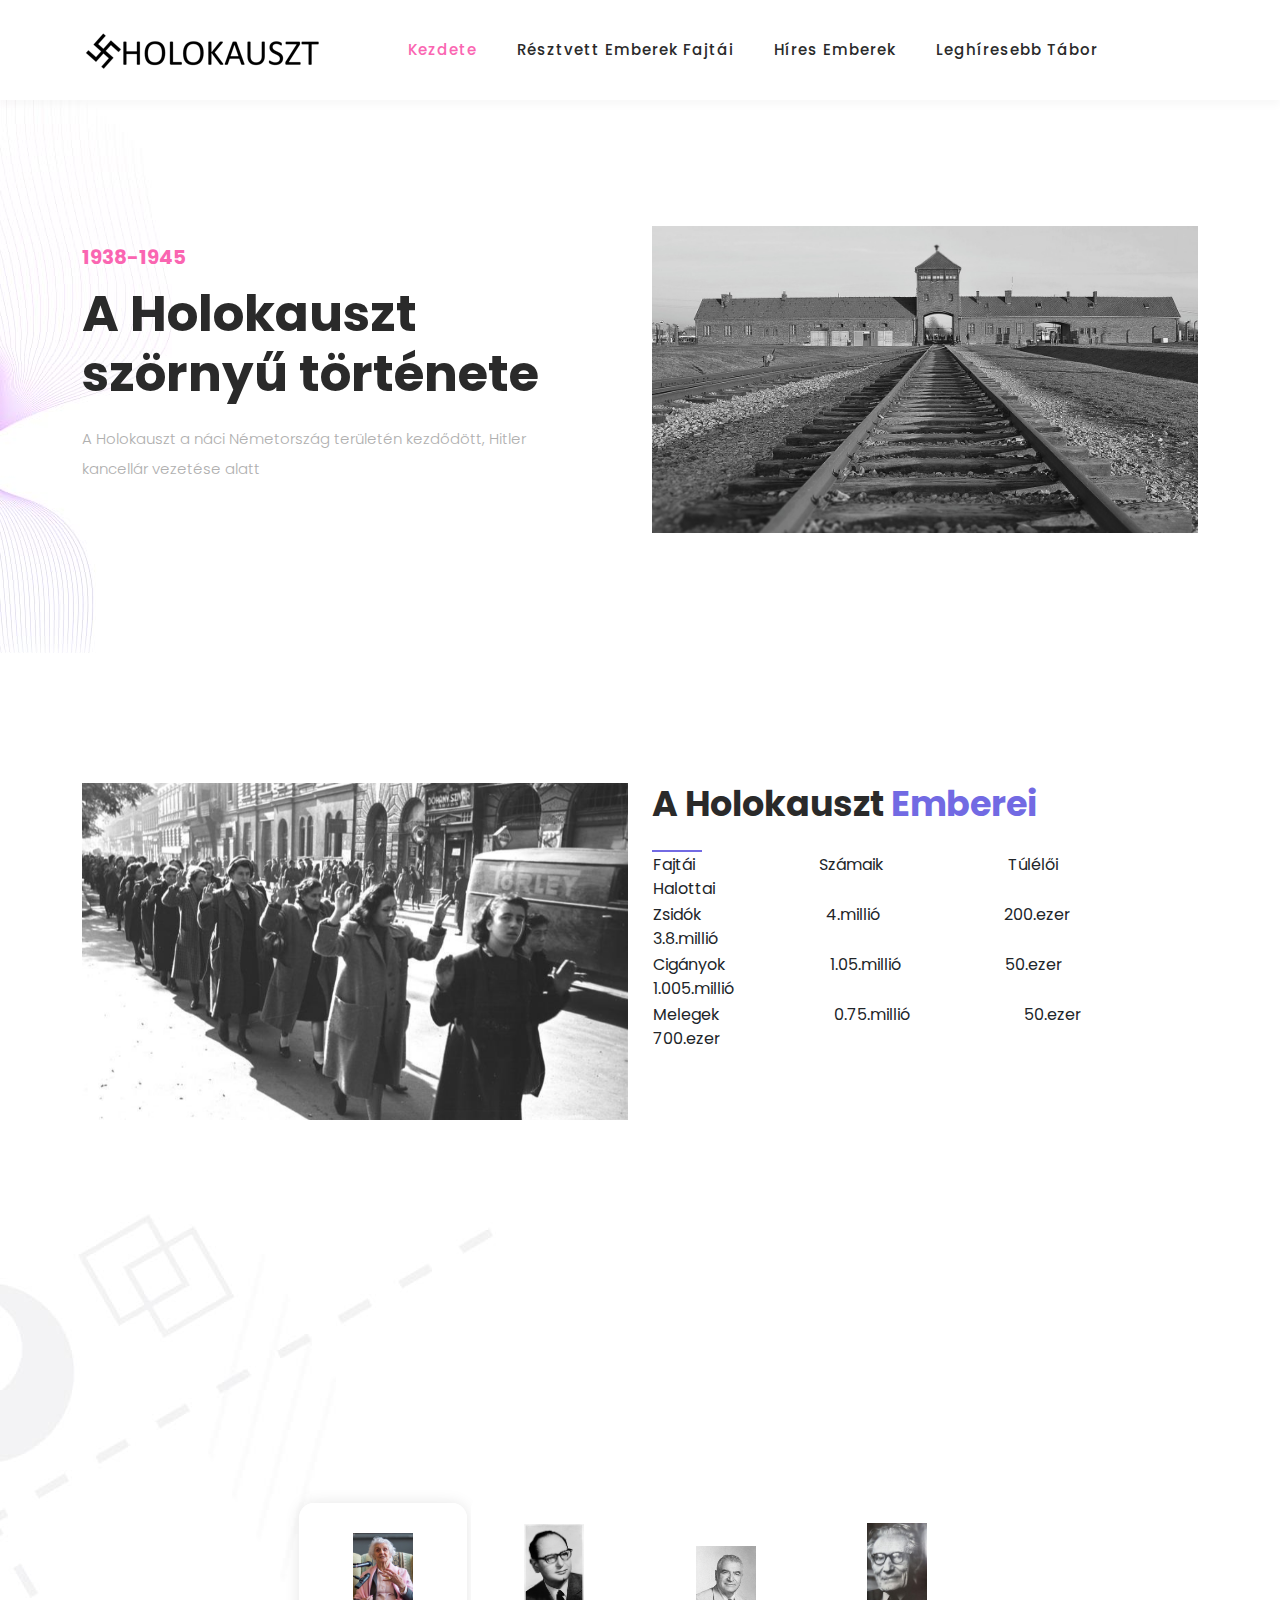
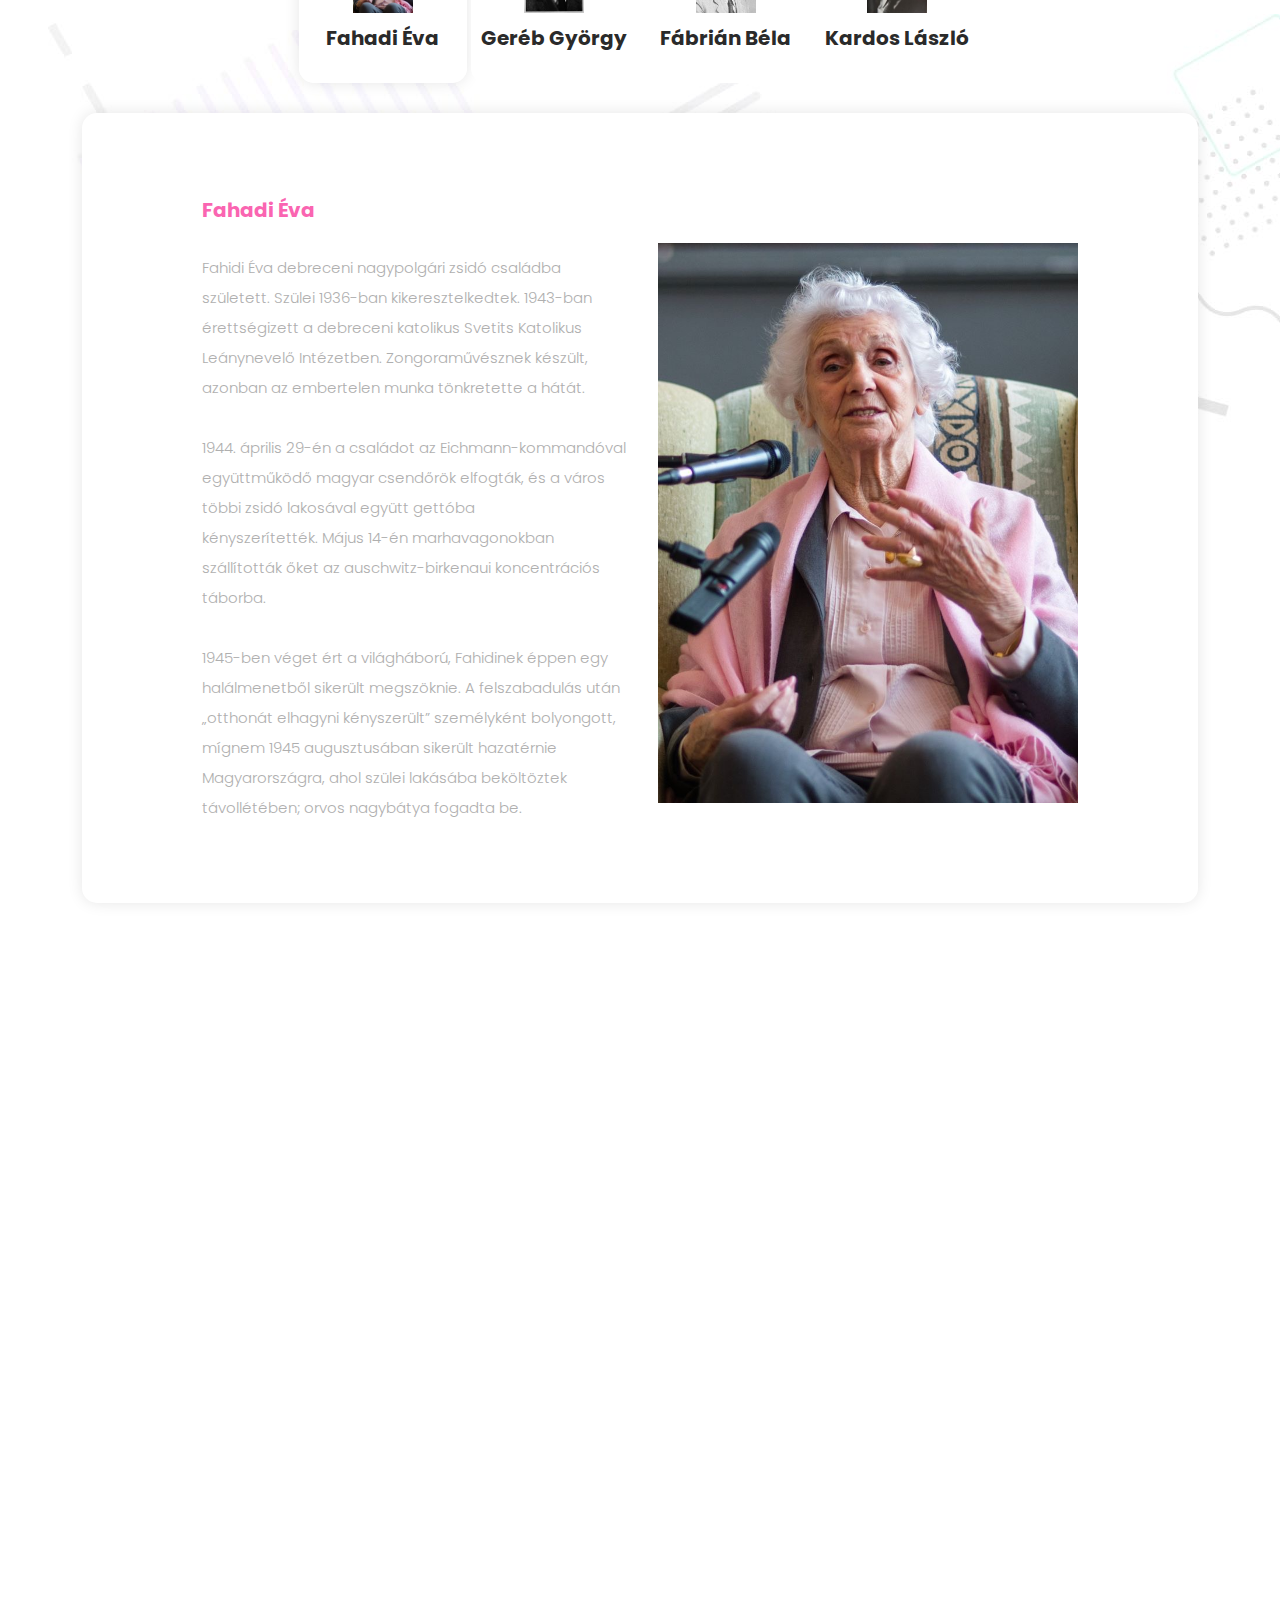
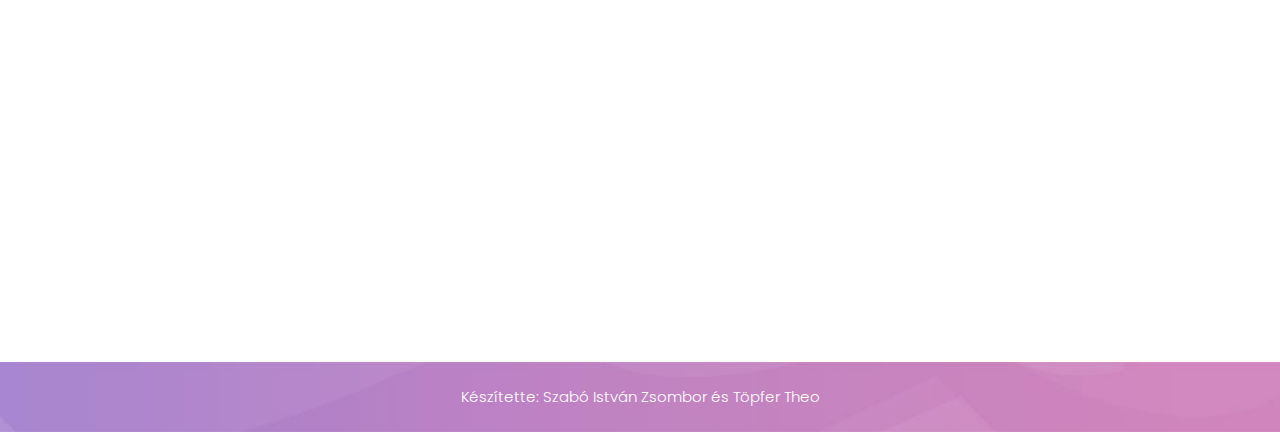
<file: index.html>
<!DOCTYPE html>
<html lang="hu">

  <head>
    <meta charset="UTF-8">
    <meta name="viewport" content="width=device-width, initial-scale=1, shrink-to-fit=no">
    <meta name="description" content="">
    <meta name="author" content="">
    <link rel="preconnect" href="https://fonts.googleapis.com">
    <link rel="preconnect" href="https://fonts.gstatic.com" crossorigin>
    <link href="https://fonts.googleapis.com/css2?family=Poppins:wght@100;200;300;400;500;600;700;800;900&display=swap" rel="stylesheet">
    <title>Holokauszt</title>
    <link href="vendor/bootstrap/css/bootstrap.min.css" rel="stylesheet">
    <link rel="stylesheet" href="assets/css/fontawesome.css">
    <link rel="stylesheet" href="assets/css/templatemo-digimedia-v1.css">
    <link rel="stylesheet" href="assets/css/animated.css">
    <link rel="stylesheet" href="assets/css/owl.css">
  </head>

<body>
  <div id="js-preloader" class="js-preloader">
    <div class="preloader-inner">
      <span class="dot"></span>
      <div class="dots">
        <span></span>
        <span></span>
        <span></span>
      </div>
    </div>
  </div>

  <header class="header-area header-sticky wow slideInDown" data-wow-duration="0.75s" data-wow-delay="0s">
    <div class="container">
      <div class="row">
        <div class="col-12">
          <nav class="main-nav">
            <a href="index.html" class="logo">
              <img src="logo2.png" alt="">
            </a>
            <ul class="nav">
              <li class="scroll-to-section"><a href="#top" class="active">Kezdete</a></li>
              <li class="scroll-to-section"><a href="#about">Résztvett emberek fajtái</a></li>
              <li class="scroll-to-section"><a href="#services">Híres Emberek</a></li>
              <li class="scroll-to-section"><a href="#map">Leghíresebb tábor</a></li><li class="scroll-to-section"><a href="#map"></a></li>

            </ul>        
            <a class='menu-trigger'>
                <span>Menu</span>
            </a>

          </nav>
        </div>
      </div>
    </div>
  </header>
 

  <div class="main-banner wow fadeIn" id="top" data-wow-duration="1s" data-wow-delay="0.5s">
    <div class="container">
      <div class="row">
        <div class="col-lg-12">
          <div class="row">
            <div class="col-lg-6 align-self-center">
              <div class="left-content show-up header-text wow fadeInLeft" data-wow-duration="1s" data-wow-delay="1s">
                <div class="row">
                  <div class="col-lg-12">
                    <h6>1938-1945</h6>
                    <h2>A Holokauszt szörnyű története</h2>
                    <p>A Holokauszt a náci Németország területén kezdődött, Hitler kancellár vezetése alatt</p>
                  </div>
                  <div class="col-lg-12">
                    <div class="border-first-button scroll-to-section">
                    
                    </div>
                  </div>
                </div>
              </div>
            </div>
            <div class="col-lg-6">
              <div class="right-image wow fadeInRight" data-wow-duration="1s" data-wow-delay="0.5s">
                <img src="kep1.jpg" alt="">
              </div>
            </div>
          </div>
        </div>
      </div>
    </div>
  </div>

  <div id="about" class="about section">
    <div class="container">
      <div class="row">
        <div class="col-lg-12">
          <div class="row">
            <div class="col-lg-6">
              <div class="about-left-image  wow fadeInLeft" data-wow-duration="1s" data-wow-delay="0.5s">
                <img src="emberek1.png" alt="">
              </div>
            </div>
            <div class="col-lg-6 align-self-center  wow fadeInRight" data-wow-duration="1s" data-wow-delay="0.5s">
              <div class="about-right-content">
                <div class="section-heading">
                  <h4>A holokauszt  <em>emberei</em></h4>
                  <div class="line-dec"></div>
                </div class="col-lg-6">
                <div>
                  <div>
                <table >
                  <tr>
                    <td id="spac" >Fajtái Számaik Túlélői Halottai</td>
                  </tr>
                  <tr>
                    <td id="spac2">Zsidók 4.millió 200.ezer 3.8.millió</td>
                  </tr>
                  <tr>
                    <td id="spac3">Cigányok 1.05.millió 50.ezer 1.005.millió</td>
                  </tr>
                  <tr>
                    <td id="spac4">Melegek 0.75.millió 50.ezer 700.ezer</td>
                  </tr>
                </table>
              </div>
              </div>
                <div class="row">
                  <div class="col-lg-4 col-sm-4">
                    <div class="skill-item first-skill-item wow fadeIn" data-wow-duration="1s" data-wow-delay="0s">
                      <div class="progress" data-percentage="70">
                        <span class="progress-left">
                          <span class="progress-bar"></span>
                        </span>
                        <span class="progress-right">
                          <span class="progress-bar"></span>
                        </span>
                        <div class="progress-value">
                          <div>
                            70%<br>
                            <span>Zsidók</span>
                          </div>
                        </div>
                      </div>
                    </div>
                  </div>
                  <div class="col-lg-4 col-sm-4">
                    <div class="skill-item second-skill-item wow fadeIn" data-wow-duration="1s" data-wow-delay="0s">
                      <div class="progress" data-percentage="20">
                        <span class="progress-left">
                          <span class="progress-bar"></span>
                        </span>
                        <span class="progress-right">
                          <span class="progress-bar"></span>
                        </span>
                        <div class="progress-value">
                          <div>
                            20%<br>
                            <span>Cigányok</span>
                          </div>
                        </div>
                      </div>
                    </div>
                  </div>
                  <div class="col-lg-4 col-sm-4">
                    <div class="skill-item third-skill-item wow fadeIn" data-wow-duration="1s" data-wow-delay="0s">
                      <div class="progress" data-percentage="10">
                        <span class="progress-left">
                          <span class="progress-bar"></span>
                        </span>
                        <span class="progress-right">
                          <span class="progress-bar"></span>
                        </span>
                        <div class="progress-value">
                          <div>
                            10%<br>
                            <span>Melegek</span>
                          </div>
                        </div>
                      </div>
                    </div>
                  </div>
                </div> 
              </div>
            </div>
          </div>
        </div>
      </div>
    </div>
  </div>

  <div id="services" class="services section">
    <div class="container">
      <div class="row">
        <div class="col-lg-12">
          <div class="section-heading  wow fadeInDown" data-wow-duration="1s" data-wow-delay="0.5s">
            <h4>A Holokauszt Híres <em>Emberei</em></h4>
            <div class="line-dec"></div>
          </div>
        </div>
        <div class="col-lg-12">
          <div class="naccs">
            <div class="grid">
              <div class="row">
                <div class="col-lg-12">
                  <div class="menu">
                    <div class="first-thumb active">
                      <div class="thumb">
                        <span class="icon"><img src="eva.jpg" alt=""></span>
                        Fahadi Éva
                      </div>
                    </div>
                    <div>
                      <div class="thumb">                 
                        <span class="icon"><img src="gyorgy.jpg" alt=""></span>
                        Geréb György
                      </div>
                    </div>
                    <div>
                      <div class="thumb">                 
                        <span class="icon"><img src="bela.jpg" alt=""></span>
                        Fábrián Béla
                      </div>
                    </div>
                    <div>
                      <div class="thumb">                 
                        <span class="icon"><img src="laszlo.jfif" alt=""></span>
                        Kardos László
                      </div>
                    </div>
                    </div>
                  </div>
                </div> 
                <div class="col-lg-12">
                  <ul class="nacc">
                    <li class="active">
                      <div>
                        <div class="thumb">
                          <div class="row">
                            <div class="col-lg-6 align-self-center">
                              <div class="left-text">
                                <h4>Fahadi Éva</h4>
                                <p>Fahidi Éva debreceni nagypolgári zsidó családba született. Szülei 1936-ban kikeresztelkedtek. 1943-ban érettségizett a debreceni katolikus Svetits Katolikus Leánynevelő Intézetben. Zongoraművésznek készült, azonban az embertelen munka tönkretette a hátát.</p>
                                <p>1944. április 29-én a családot az Eichmann-kommandóval együttműködő magyar csendőrök elfogták, és a város többi zsidó lakosával együtt gettóba kényszerítették. Május 14-én marhavagonokban szállították őket az auschwitz-birkenaui koncentrációs táborba.</p>
                                <p>1945-ben véget ért a világháború, Fahidinek éppen egy halálmenetből sikerült megszöknie. A felszabadulás után „otthonát elhagyni kényszerült” személyként bolyongott, mígnem 1945 augusztusában sikerült hazatérnie Magyarországra, ahol szülei lakásába beköltöztek távollétében; orvos nagybátya fogadta be.</p>
                              </div>
                            </div>
                            <div class="col-lg-6 align-self-center">
                              <div class="right-image">
                                <img src="eva.jpg" alt="">
                              </div>
                            </div>
                          </div>
                        </div>
                      </div>
                    </li>
                    <li>
                      <div>
                        <div class="thumb">
                          <div class="row">
                            <div class="col-lg-6 align-self-center">
                              <div class="left-text">
                                <h4>Geréb György</h4>
                                <p>A második világháborúban szülei és mindkét testvére a holokauszt áldozata lett, őt magát dunántúli munkaszolgálatra vitték, ahonnan elmenekült a Pannonhalmi Apátságba, ahol Kelemen Krizosztom pannonhalmi főapát és Torda Lajos pannonhalmi dolgozó mentették meg.</p>
                            </div>
                            <div class="col-lg-6 align-self-center">
                              <div class="right-image">
                                <img src="gyorgy.jpg" alt="">
                                <p id="kozep">1923-1982</p>
                              </div>
                            </div>
                          </div>
                        </div>
                      </div>
                    </li>
                    <li>
                      <div>
                        <div class="thumb">
                          <div class="row">
                            <div class="col-lg-6 align-self-center">
                              <div class="left-text">
                                <h4>Fábrián Béla</h4>
                                <p>A második világháború alatt a Hadviseltek Bizottságának elnöke volt. A német megszállás idején letartóztatták és először az auschwitzi, majd az Oranienburg-i, a Sachenhausen-i, s végül az Ohrdruf-i koncentrációs táborba hurcolták. Többet nem tért vissza Magyarországra.</p>
                            </div>
                            <div class="col-lg-6 align-self-center">
                              <div class="right-image">
                                <img src="bela.jpg" alt="">
                                <p id="kozep">1889-1966</p>
                              </div>
                            </div>
                          </div>
                        </div>
                      </div>
                    </li>
                    <li>
                      <div>
                        <div class="thumb">
                          <div class="row">
                            <div class="col-lg-6 align-self-center">
                              <div class="left-text">
                                <h4>Kardos László</h4>
                                <p>Kardos Lipót só- és lisztkereskedő és Brüll Etelka gyermekeként született. Debrecenben végezte középiskoláit, s felsőfokú tanulmányait is szülővárosa egyetemén kezdte meg. 1918–1919-ben a baloldali szellemiségű debreceni lap, A Hírlap szerkesztőségéhez tartozott, ezért a Tanácsköztársaságot követően átmenetileg kizárták a tanintézményből. Végül tanári és bölcsészdoktori oklevelét 1922-ben szerezte meg. 1922-től 1944-ig a Debreceni Zsidó Gimnáziumban tanított, ezt követően munkaszolgálatra hurcolták el Orosházára, majd az ukrán frontra.</p>
                            </div>
                            <div class="col-lg-6 align-self-center">
                              <div class="right-image">
                                <img src="laszlo.jfif" alt="">
                                <p id="kozep">1898-1987</p>
                              </div>
                            </div>
                          </div>
                        </div>
                      </div>
                    </li>
                    <li>
                      <div>
                        <div class="thumb">
                          <div class="row">
                            <div class="col-lg-6 align-self-center">
                              <div class="left-text">
                                <h4>Enjoy &amp; Travel</h4>
                                <p>Lorem ipsum dolor sit amet, consectetur adipiscing elit, sedr do eiusmod deis tempor incididunt ut labore et dolore kengan darwin doerski token.
                                  dover lipsum lorem and the others.</p>
                                <div class="ticks-list"><span><i class="fa fa-check"></i> Optimized Template</span> <span><i class="fa fa-check"></i> Data Info</span> <span><i class="fa fa-check"></i> SEO Analysis</span>
                                  <span><i class="fa fa-check"></i> Data Info</span> <span><i class="fa fa-check"></i> SEO Analysis</span> <span><i class="fa fa-check"></i> Optimized Template</span></div>
                                <p>Lorem ipsum dolor sit amet, consectetur adipiscing elit, sedr do eiusmod deis tempor incididunt.</p>
                              </div>
                            </div>
                            <div class="col-lg-6 align-self-center">
                              <div class="right-image">
                                <img src="assets/images/services-image.jpg" alt="">
                              </div>
                            </div>
                          </div>
                        </div>
                      </div>
                    </li>
                  </ul>
                </div>          
              </div>
            </div>
          </div>
        </div>
      </div>
    </div>
  </div>

  


  
  
  

  <div id="contact" class="contact-us section">
    <div class="container">
      <div class="row">
        <div class="col-lg-6 offset-lg-3">
          <div class="section-heading wow fadeIn" data-wow-duration="1s" data-wow-delay="0.5s">
            <h4>Auschwitz</h4>
            <div class="line-dec"></div>
          </div>
        </div>
        <div class="col-lg-12 wow fadeInUp" data-wow-duration="0.5s" data-wow-delay="0.25s">
          <form id="contact" action="" method="post">
            <div class="row">
              <div class="col-lg-12">
                <div class="contact-dec">
                </div>
              </div>
              <div class="col-lg-5">
                <div href="#map" id="map">
                  <iframe src="https://www.google.com/maps/embed?pb=!1m18!1m12!1m3!1d24385.847767153817!2d19.171713369316475!3d50.02547681003717!2m3!1f0!2f0!3f0!3m2!1i1024!2i768!4f13.1!3m3!1m2!1s0x47169585b5872e05%3A0xf380c2159aa1d6a7!2sKZ%20Auschwitz-Birkenau!5e0!3m2!1shu!2shu!4v1683097532593!5m2!1shu!2shu" width="550" height="650" style="border:0;" allowfullscreen="" loading="lazy" referrerpolicy="no-referrer-when-downgrade"></iframe>
                </div>
              </div>
              <div class="col-lg-7">
                <div class="fill-form">
                  <div class="row">
                    <div class="col-lg-4">
                      <div class="info-post">
                        <div class="icon">
                          <img src="assets/images/phone-icon.png" alt="">
                          <a href="#">+48-33-844-80-99</a>
                        </div>
                      </div>

                    </div>
                    <div class="col-lg-4">
                      <div class="info-post">
                        <div class="icon">
                          <img src="assets/images/email-icon.png" alt="">
                          <a href="https://www.auschwitz.org" target="_blank">Weboldal</a>
                        </div>
                      </div>
                    </div>
                    <div class="col-lg-4">
                      <div class="info-post">
                        <div class="icon">
                          <img src="assets/images/location-icon.png" alt="">
                          <a href="#map">KZ Auschwitz-Birkenau</a>
                        </div>
                      </div>
                    </div>
                    <div class="col-lg-12">
                      <p>
                        <ul>
                          <li id="au">1. 1941-ben készült el és 1945-ig használták</li>
                          <li id="au">2. 2006. április 1-jén a lengyel kulturális minisztérium szóvivője közölte, hogy a kormány kérést intézett a UNESCO-hoz, hogy az Auschwitz koncentrációs tábor elnevezést változtassa meg Auschwitz-Birkenau korábbi náci német koncentrációs tábor-ra, hangsúlyozva, hogy a tábort a németek, nem pedig lengyelek üzemeltették</li>
                          <li id="au">3. Összesen 1.1 millióan haltak meg csak ebben a táborban</li>
                        </ul>
                      </p>
                    </div>
                  </div>
                </div>
              </div>
            </div>
          </form>
        </div>
      </div>
    </div>
  </div>

  <footer>
    <div class="container">
      <div class="row">
        <div class="col-lg-12">
          <p>Készítette: Szabó István Zsombor és Töpfer Theo 
          <br></p>
        </div>
      </div>
    </div>
  </footer>
  <script src="vendor/jquery/jquery.min.js"></script>
  <script src="vendor/bootstrap/js/bootstrap.bundle.min.js"></script>
  <script src="assets/js/owl-carousel.js"></script>
  <script src="assets/js/animation.js"></script>
  <script src="assets/js/imagesloaded.js"></script>
  <script src="assets/js/custom.js"></script>

</body>
</html>
</file>
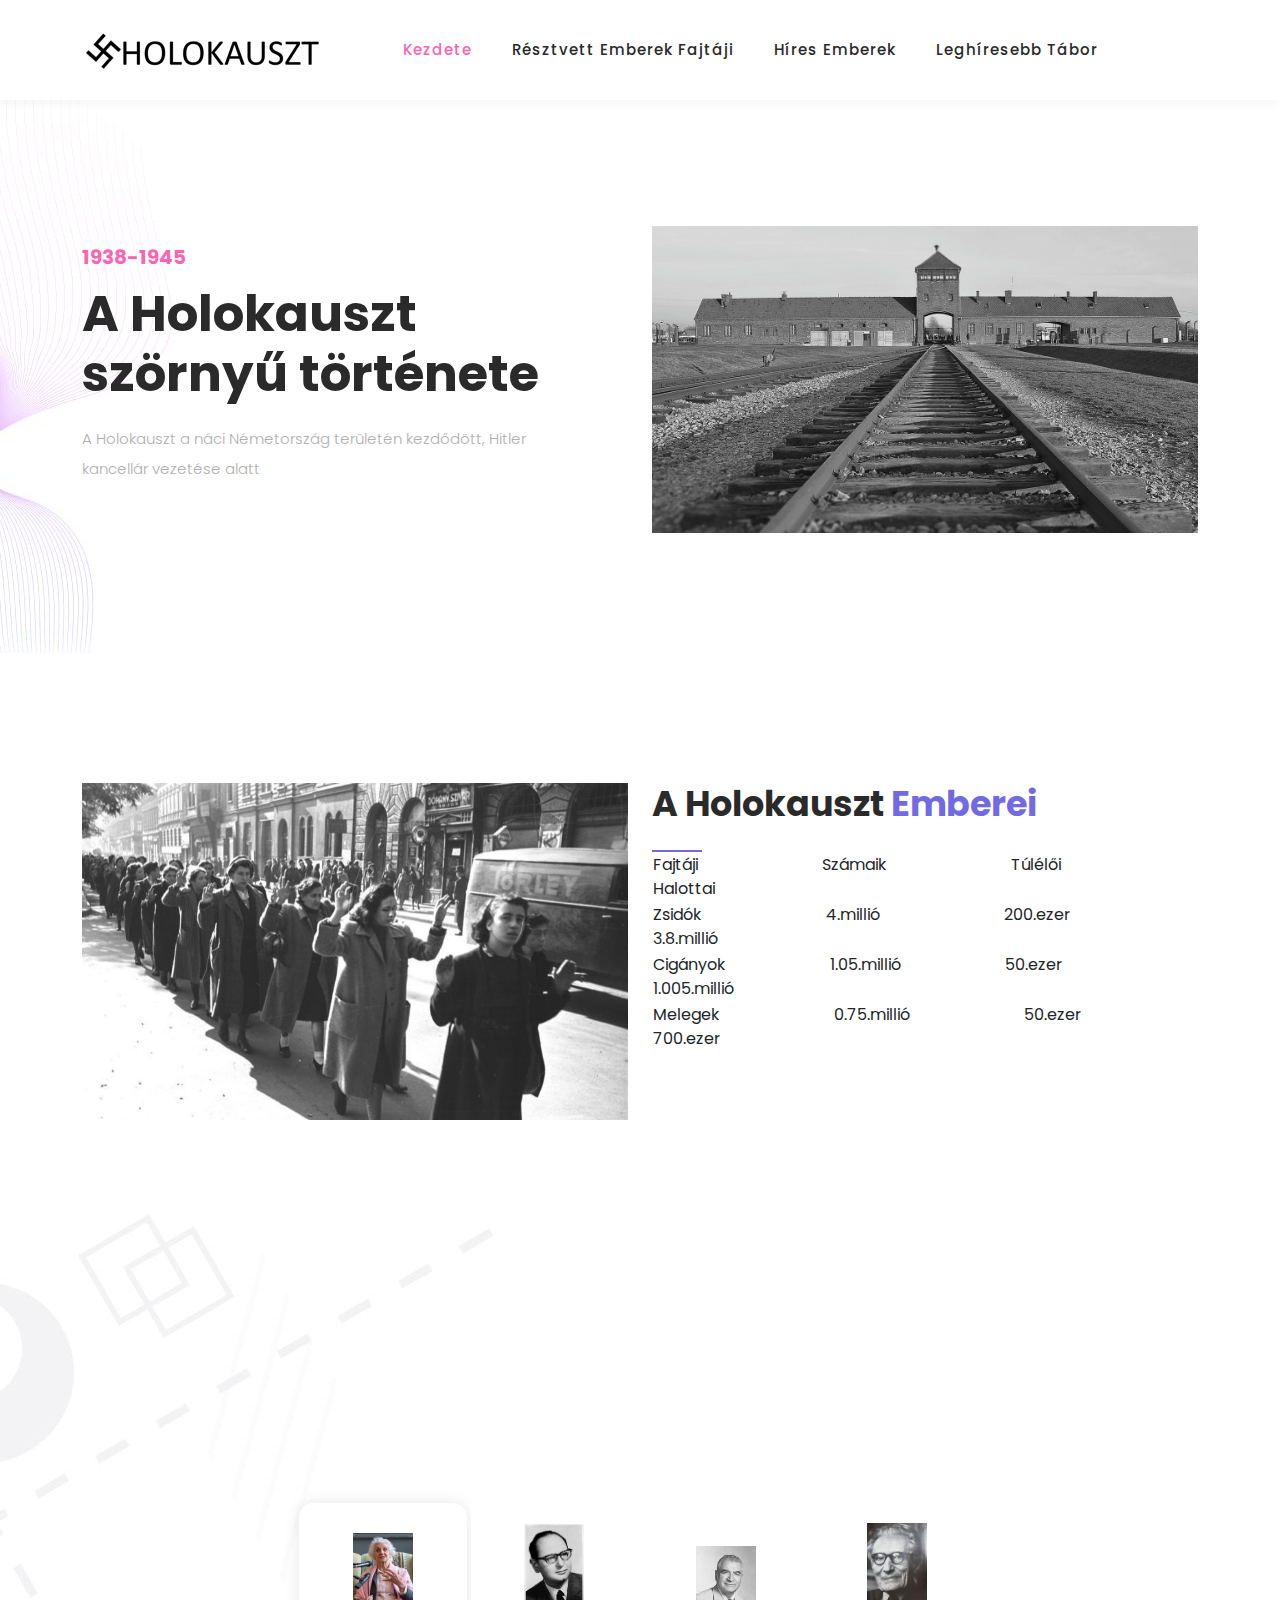
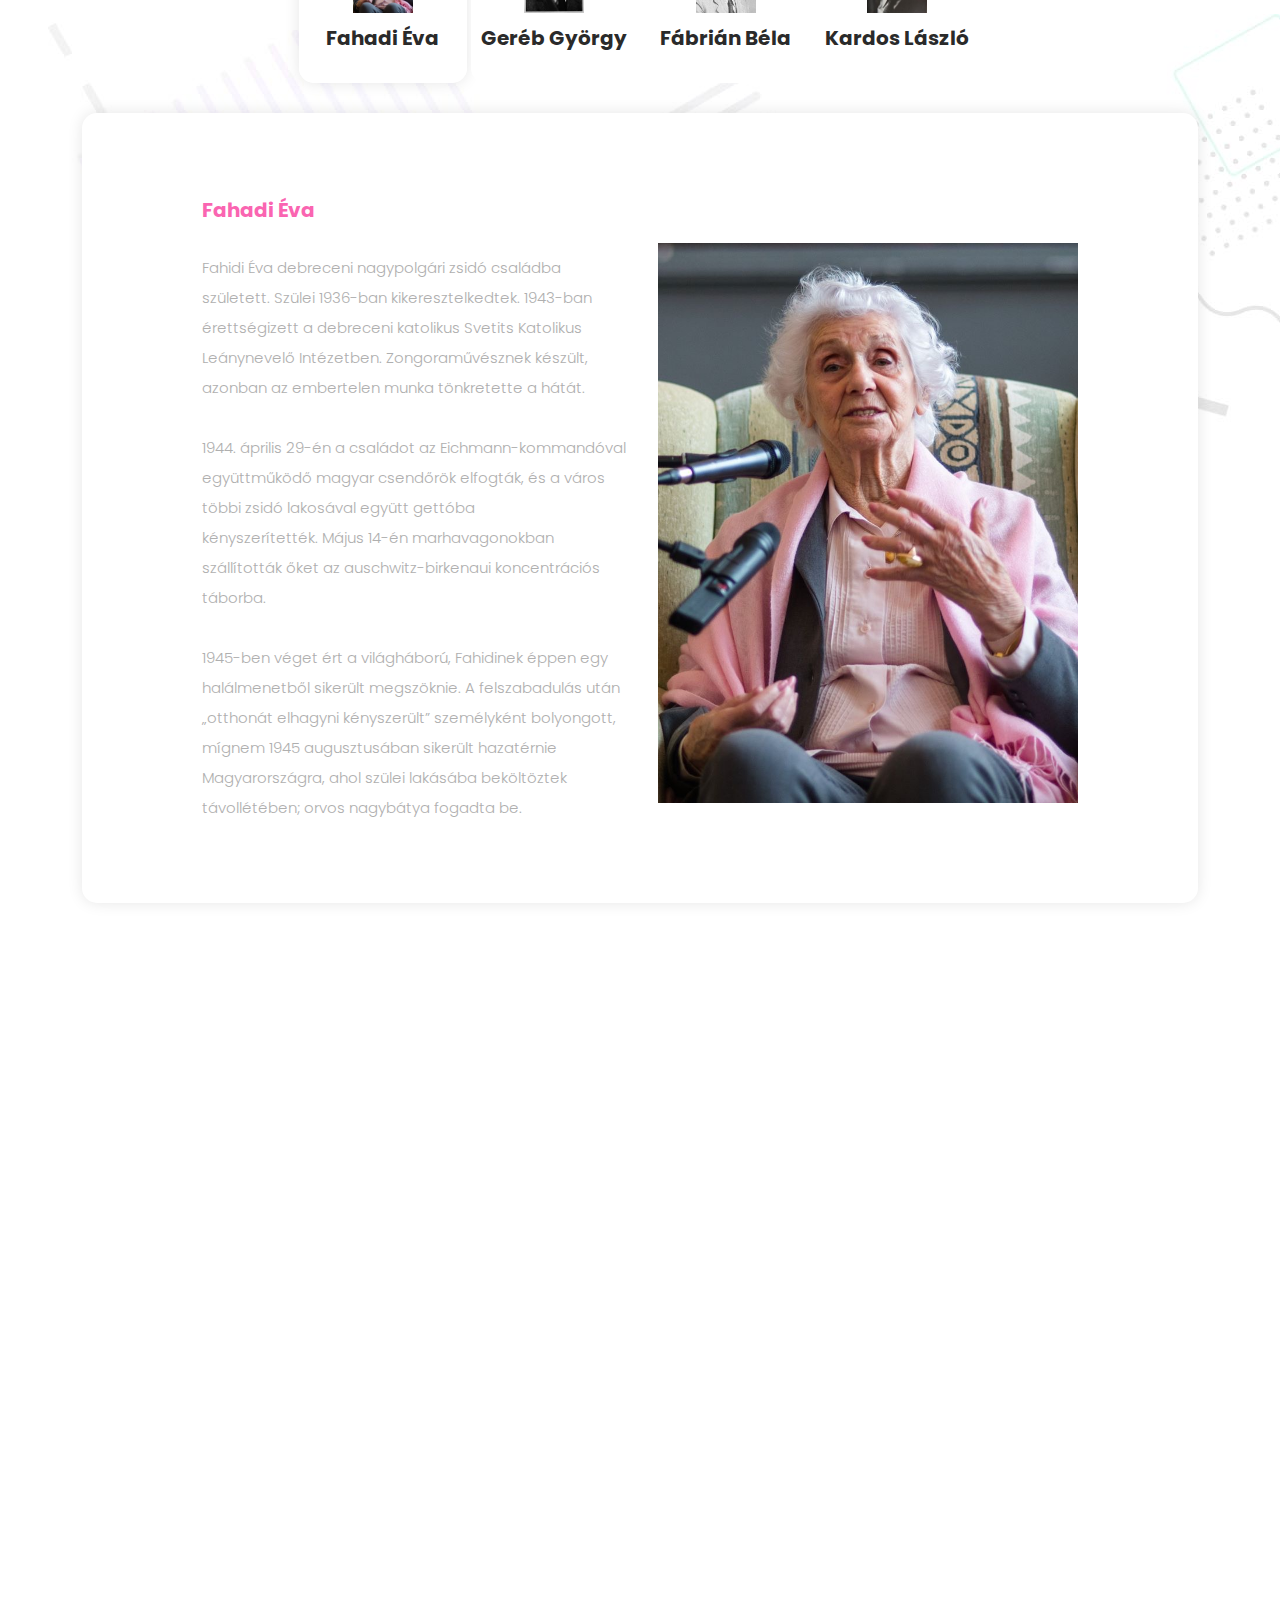
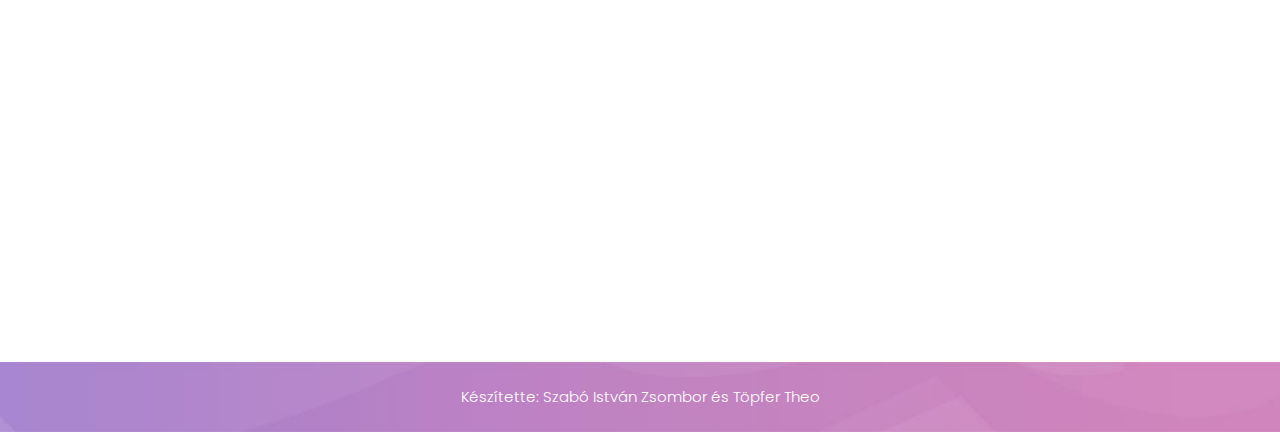
<file: homepage_1.html>
<!DOCTYPE html>
<html lang="hu">

  <head>
    <meta charset="UTF-8">
    <meta name="viewport" content="width=device-width, initial-scale=1, shrink-to-fit=no">
    <meta name="description" content="">
    <meta name="author" content="">
    <link rel="preconnect" href="https://fonts.googleapis.com">
    <link rel="preconnect" href="https://fonts.gstatic.com" crossorigin>
    <link href="https://fonts.googleapis.com/css2?family=Poppins:wght@100;200;300;400;500;600;700;800;900&display=swap" rel="stylesheet">
    <title>Holokauszt</title>
    <link href="vendor/bootstrap/css/bootstrap.min.css" rel="stylesheet">
    <link rel="stylesheet" href="assets/css/fontawesome.css">
    <link rel="stylesheet" href="assets/css/templatemo-digimedia-v1.css">
    <link rel="stylesheet" href="assets/css/animated.css">
    <link rel="stylesheet" href="assets/css/owl.css">
  </head>

<body>
  <div id="js-preloader" class="js-preloader">
    <div class="preloader-inner">
      <span class="dot"></span>
      <div class="dots">
        <span></span>
        <span></span>
        <span></span>
      </div>
    </div>
  </div>

  <header class="header-area header-sticky wow slideInDown" data-wow-duration="0.75s" data-wow-delay="0s">
    <div class="container">
      <div class="row">
        <div class="col-12">
          <nav class="main-nav">
            <a href="index.html" class="logo">
              <img src="logo2.png" alt="">
            </a>
            <ul class="nav">
              <li class="scroll-to-section"><a href="#top" class="active">Kezdete</a></li>
              <li class="scroll-to-section"><a href="#about">Résztvett emberek fajtáji</a></li>
              <li class="scroll-to-section"><a href="#services">Híres Emberek</a></li>
              <li class="scroll-to-section"><a href="#map">Leghíresebb tábor</a></li><li class="scroll-to-section"><a href="#map"></a></li>

            </ul>        
            <a class='menu-trigger'>
                <span>Menu</span>
            </a>

          </nav>
        </div>
      </div>
    </div>
  </header>
 

  <div class="main-banner wow fadeIn" id="top" data-wow-duration="1s" data-wow-delay="0.5s">
    <div class="container">
      <div class="row">
        <div class="col-lg-12">
          <div class="row">
            <div class="col-lg-6 align-self-center">
              <div class="left-content show-up header-text wow fadeInLeft" data-wow-duration="1s" data-wow-delay="1s">
                <div class="row">
                  <div class="col-lg-12">
                    <h6>1938-1945</h6>
                    <h2>A Holokauszt szörnyű története</h2>
                    <p>A Holokauszt a náci Németország területén kezdődött, Hitler kancellár vezetése alatt</p>
                  </div>
                  <div class="col-lg-12">
                    <div class="border-first-button scroll-to-section">
                    
                    </div>
                  </div>
                </div>
              </div>
            </div>
            <div class="col-lg-6">
              <div class="right-image wow fadeInRight" data-wow-duration="1s" data-wow-delay="0.5s">
                <img src="kep1.jpg" alt="">
              </div>
            </div>
          </div>
        </div>
      </div>
    </div>
  </div>

  <div id="about" class="about section">
    <div class="container">
      <div class="row">
        <div class="col-lg-12">
          <div class="row">
            <div class="col-lg-6">
              <div class="about-left-image  wow fadeInLeft" data-wow-duration="1s" data-wow-delay="0.5s">
                <img src="emberek1.png" alt="">
              </div>
            </div>
            <div class="col-lg-6 align-self-center  wow fadeInRight" data-wow-duration="1s" data-wow-delay="0.5s">
              <div class="about-right-content">
                <div class="section-heading">
                  <h4>A holokauszt  <em>emberei</em></h4>
                  <div class="line-dec"></div>
                </div class="col-lg-6">
                <div>
                  <div>
                <table >
                  <tr>
                    <td id="spac" >Fajtáji Számaik Túlélői Halottai</td>
                  </tr>
                  <tr>
                    <td id="spac2">Zsidók 4.millió 200.ezer 3.8.millió</td>
                  </tr>
                  <tr>
                    <td id="spac3">Cigányok 1.05.millió 50.ezer 1.005.millió</td>
                  </tr>
                  <tr>
                    <td id="spac4">Melegek 0.75.millió 50.ezer 700.ezer</td>
                  </tr>
                </table>
              </div>
              </div>
                <div class="row">
                  <div class="col-lg-4 col-sm-4">
                    <div class="skill-item first-skill-item wow fadeIn" data-wow-duration="1s" data-wow-delay="0s">
                      <div class="progress" data-percentage="70">
                        <span class="progress-left">
                          <span class="progress-bar"></span>
                        </span>
                        <span class="progress-right">
                          <span class="progress-bar"></span>
                        </span>
                        <div class="progress-value">
                          <div>
                            70%<br>
                            <span>Zsidók</span>
                          </div>
                        </div>
                      </div>
                    </div>
                  </div>
                  <div class="col-lg-4 col-sm-4">
                    <div class="skill-item second-skill-item wow fadeIn" data-wow-duration="1s" data-wow-delay="0s">
                      <div class="progress" data-percentage="20">
                        <span class="progress-left">
                          <span class="progress-bar"></span>
                        </span>
                        <span class="progress-right">
                          <span class="progress-bar"></span>
                        </span>
                        <div class="progress-value">
                          <div>
                            20%<br>
                            <span>Cigányok</span>
                          </div>
                        </div>
                      </div>
                    </div>
                  </div>
                  <div class="col-lg-4 col-sm-4">
                    <div class="skill-item third-skill-item wow fadeIn" data-wow-duration="1s" data-wow-delay="0s">
                      <div class="progress" data-percentage="10">
                        <span class="progress-left">
                          <span class="progress-bar"></span>
                        </span>
                        <span class="progress-right">
                          <span class="progress-bar"></span>
                        </span>
                        <div class="progress-value">
                          <div>
                            10%<br>
                            <span>Melegek</span>
                          </div>
                        </div>
                      </div>
                    </div>
                  </div>
                </div> 
              </div>
            </div>
          </div>
        </div>
      </div>
    </div>
  </div>

  <div id="services" class="services section">
    <div class="container">
      <div class="row">
        <div class="col-lg-12">
          <div class="section-heading  wow fadeInDown" data-wow-duration="1s" data-wow-delay="0.5s">
            <h4>A Holokauszt Híres <em>Emberei</em></h4>
            <div class="line-dec"></div>
          </div>
        </div>
        <div class="col-lg-12">
          <div class="naccs">
            <div class="grid">
              <div class="row">
                <div class="col-lg-12">
                  <div class="menu">
                    <div class="first-thumb active">
                      <div class="thumb">
                        <span class="icon"><img src="eva.jpg" alt=""></span>
                        Fahadi Éva
                      </div>
                    </div>
                    <div>
                      <div class="thumb">                 
                        <span class="icon"><img src="gyorgy.jpg" alt=""></span>
                        Geréb György
                      </div>
                    </div>
                    <div>
                      <div class="thumb">                 
                        <span class="icon"><img src="bela.jpg" alt=""></span>
                        Fábrián Béla
                      </div>
                    </div>
                    <div>
                      <div class="thumb">                 
                        <span class="icon"><img src="laszlo.jfif" alt=""></span>
                        Kardos László
                      </div>
                    </div>
                    </div>
                  </div>
                </div> 
                <div class="col-lg-12">
                  <ul class="nacc">
                    <li class="active">
                      <div>
                        <div class="thumb">
                          <div class="row">
                            <div class="col-lg-6 align-self-center">
                              <div class="left-text">
                                <h4>Fahadi Éva</h4>
                                <p>Fahidi Éva debreceni nagypolgári zsidó családba született. Szülei 1936-ban kikeresztelkedtek. 1943-ban érettségizett a debreceni katolikus Svetits Katolikus Leánynevelő Intézetben. Zongoraművésznek készült, azonban az embertelen munka tönkretette a hátát.</p>
                                <p>1944. április 29-én a családot az Eichmann-kommandóval együttműködő magyar csendőrök elfogták, és a város többi zsidó lakosával együtt gettóba kényszerítették. Május 14-én marhavagonokban szállították őket az auschwitz-birkenaui koncentrációs táborba.</p>
                                <p>1945-ben véget ért a világháború, Fahidinek éppen egy halálmenetből sikerült megszöknie. A felszabadulás után „otthonát elhagyni kényszerült” személyként bolyongott, mígnem 1945 augusztusában sikerült hazatérnie Magyarországra, ahol szülei lakásába beköltöztek távollétében; orvos nagybátya fogadta be.</p>
                              </div>
                            </div>
                            <div class="col-lg-6 align-self-center">
                              <div class="right-image">
                                <img src="eva.jpg" alt="">
                              </div>
                            </div>
                          </div>
                        </div>
                      </div>
                    </li>
                    <li>
                      <div>
                        <div class="thumb">
                          <div class="row">
                            <div class="col-lg-6 align-self-center">
                              <div class="left-text">
                                <h4>Geréb György</h4>
                                <p>A második világháborúban szülei és mindkét testvére a holokauszt áldozata lett, őt magát dunántúli munkaszolgálatra vitték, ahonnan elmenekült a Pannonhalmi Apátságba, ahol Kelemen Krizosztom pannonhalmi főapát és Torda Lajos pannonhalmi dolgozó mentették meg.</p>
                            </div>
                            <div class="col-lg-6 align-self-center">
                              <div class="right-image">
                                <img src="gyorgy.jpg" alt="">
                                <p id="kozep">1923-1982</p>
                              </div>
                            </div>
                          </div>
                        </div>
                      </div>
                    </li>
                    <li>
                      <div>
                        <div class="thumb">
                          <div class="row">
                            <div class="col-lg-6 align-self-center">
                              <div class="left-text">
                                <h4>Fábrián Béla</h4>
                                <p>A második világháború alatt a Hadviseltek Bizottságának elnöke volt. A német megszállás idején letartóztatták és először az auschwitzi, majd az Oranienburg-i, a Sachenhausen-i, s végül az Ohrdruf-i koncentrációs táborba hurcolták. Többet nem tért vissza Magyarországra.</p>
                            </div>
                            <div class="col-lg-6 align-self-center">
                              <div class="right-image">
                                <img src="bela.jpg" alt="">
                                <p id="kozep">1889-1966</p>
                              </div>
                            </div>
                          </div>
                        </div>
                      </div>
                    </li>
                    <li>
                      <div>
                        <div class="thumb">
                          <div class="row">
                            <div class="col-lg-6 align-self-center">
                              <div class="left-text">
                                <h4>Kardos László</h4>
                                <p>Kardos Lipót só- és lisztkereskedő és Brüll Etelka gyermekeként született. Debrecenben végezte középiskoláit, s felsőfokú tanulmányait is szülővárosa egyetemén kezdte meg. 1918–1919-ben a baloldali szellemiségű debreceni lap, A Hírlap szerkesztőségéhez tartozott, ezért a Tanácsköztársaságot követően átmenetileg kizárták a tanintézményből. Végül tanári és bölcsészdoktori oklevelét 1922-ben szerezte meg. 1922-től 1944-ig a Debreceni Zsidó Gimnáziumban tanított, ezt követően munkaszolgálatra hurcolták el Orosházára, majd az ukrán frontra.</p>
                            </div>
                            <div class="col-lg-6 align-self-center">
                              <div class="right-image">
                                <img src="laszlo.jfif" alt="">
                                <p id="kozep">1898-1987</p>
                              </div>
                            </div>
                          </div>
                        </div>
                      </div>
                    </li>
                    <li>
                      <div>
                        <div class="thumb">
                          <div class="row">
                            <div class="col-lg-6 align-self-center">
                              <div class="left-text">
                                <h4>Enjoy &amp; Travel</h4>
                                <p>Lorem ipsum dolor sit amet, consectetur adipiscing elit, sedr do eiusmod deis tempor incididunt ut labore et dolore kengan darwin doerski token.
                                  dover lipsum lorem and the others.</p>
                                <div class="ticks-list"><span><i class="fa fa-check"></i> Optimized Template</span> <span><i class="fa fa-check"></i> Data Info</span> <span><i class="fa fa-check"></i> SEO Analysis</span>
                                  <span><i class="fa fa-check"></i> Data Info</span> <span><i class="fa fa-check"></i> SEO Analysis</span> <span><i class="fa fa-check"></i> Optimized Template</span></div>
                                <p>Lorem ipsum dolor sit amet, consectetur adipiscing elit, sedr do eiusmod deis tempor incididunt.</p>
                              </div>
                            </div>
                            <div class="col-lg-6 align-self-center">
                              <div class="right-image">
                                <img src="assets/images/services-image.jpg" alt="">
                              </div>
                            </div>
                          </div>
                        </div>
                      </div>
                    </li>
                  </ul>
                </div>          
              </div>
            </div>
          </div>
        </div>
      </div>
    </div>
  </div>

  


  
  
  

  <div id="contact" class="contact-us section">
    <div class="container">
      <div class="row">
        <div class="col-lg-6 offset-lg-3">
          <div class="section-heading wow fadeIn" data-wow-duration="1s" data-wow-delay="0.5s">
            <h4>Auschwitz</h4>
            <div class="line-dec"></div>
          </div>
        </div>
        <div class="col-lg-12 wow fadeInUp" data-wow-duration="0.5s" data-wow-delay="0.25s">
          <form id="contact" action="" method="post">
            <div class="row">
              <div class="col-lg-12">
                <div class="contact-dec">
                </div>
              </div>
              <div class="col-lg-5">
                <div href="#map" id="map">
                  <iframe src="https://www.google.com/maps/embed?pb=!1m18!1m12!1m3!1d24385.847767153817!2d19.171713369316475!3d50.02547681003717!2m3!1f0!2f0!3f0!3m2!1i1024!2i768!4f13.1!3m3!1m2!1s0x47169585b5872e05%3A0xf380c2159aa1d6a7!2sKZ%20Auschwitz-Birkenau!5e0!3m2!1shu!2shu!4v1683097532593!5m2!1shu!2shu" width="550" height="650" style="border:0;" allowfullscreen="" loading="lazy" referrerpolicy="no-referrer-when-downgrade"></iframe>
                </div>
              </div>
              <div class="col-lg-7">
                <div class="fill-form">
                  <div class="row">
                    <div class="col-lg-4">
                      <div class="info-post">
                        <div class="icon">
                          <img src="assets/images/phone-icon.png" alt="">
                          <a href="#">+48-33-844-80-99</a>
                        </div>
                      </div>

                    </div>
                    <div class="col-lg-4">
                      <div class="info-post">
                        <div class="icon">
                          <img src="assets/images/email-icon.png" alt="">
                          <a href="https://www.auschwitz.org" target="_blank">Weboldal</a>
                        </div>
                      </div>
                    </div>
                    <div class="col-lg-4">
                      <div class="info-post">
                        <div class="icon">
                          <img src="assets/images/location-icon.png" alt="">
                          <a href="#map">KZ Auschwitz-Birkenau</a>
                        </div>
                      </div>
                    </div>
                    <div class="col-lg-12">
                      <p>
                        <ul>
                          <li id="au">1. 1941-ben készült el és 1945-ig használták</li>
                          <li id="au">2. 2006. április 1-jén a lengyel kulturális minisztérium szóvivője közölte, hogy a kormány kérést intézett a UNESCO-hoz, hogy az Auschwitz koncentrációs tábor elnevezést változtassa meg Auschwitz-Birkenau korábbi náci német koncentrációs tábor-ra, hangsúlyozva, hogy a tábort a németek, nem pedig lengyelek üzemeltették</li>
                          <li id="au">3. Összesen 1.1 millióan haltak meg csak ebben a táborban</li>
                        </ul>
                      </p>
                    </div>
                  </div>
                </div>
              </div>
            </div>
          </form>
        </div>
      </div>
    </div>
  </div>

  <footer>
    <div class="container">
      <div class="row">
        <div class="col-lg-12">
          <p>Készítette: Szabó István Zsombor és Töpfer Theo 
          <br></p>
        </div>
      </div>
    </div>
  </footer>
  <script src="vendor/jquery/jquery.min.js"></script>
  <script src="vendor/bootstrap/js/bootstrap.bundle.min.js"></script>
  <script src="assets/js/owl-carousel.js"></script>
  <script src="assets/js/animation.js"></script>
  <script src="assets/js/imagesloaded.js"></script>
  <script src="assets/js/custom.js"></script>

</body>
</html>
</file>
<file: assets/css/templatemo-digimedia-v1.css>
/*

TemplateMo 568 DigiMedia

https://templatemo.com/tm-568-digimedia

*/

/* ---------------------------------------------
Table of contents
------------------------------------------------
01. font & reset css
02. reset
03. global styles
04. header
05. banner
06. features
07. testimonials
08. contact
09. footer
10. preloader
11. search
12. portfolio

--------------------------------------------- */
/* 
---------------------------------------------
font & reset css
--------------------------------------------- 
*/
/* 
---------------------------------------------
reset
--------------------------------------------- 
*/
html, body, div, span, applet, object, iframe, h1, h2, h3, h4, h5, h6, p, blockquote, div
pre, a, abbr, acronym, address, big, cite, code, del, dfn, em, font, img, ins, kbd, q,
s, samp, small, strike, strong, sub, sup, tt, var, b, u, i, center, dl, dt, dd, ol, ul, li,
figure, header, nav, section, article, aside, footer, figcaption {
  margin: 0;
  padding: 0;
  border: 0;
  outline: 0;
}

/* clear fix */
.grid:after {
  content: '';
  display: block;
  clear: both;
}

/* ---- .grid-item ---- */

.grid-sizer,
.grid-item {
  width: 50%;
}

.grid-item {
  float: left;
}

.grid-item img {
  display: block;
  max-width: 100%;
}

.clearfix:after {
  content: ".";
  display: block;
  clear: both;
  visibility: hidden;
  line-height: 0;
  height: 0;
}

.clearfix {
  display: inline-block;
}

html[xmlns] .clearfix {
  display: block;
}

* html .clearfix {
  height: 1%;
}

ul, li {
  padding: 0;
  margin: 0;
  list-style: none;
}

header, nav, section, article, aside, footer, hgroup {
  display: block;
}

* {
  box-sizing: border-box;
}

html, body {
  font-family: 'Poppins', sans-serif;
  font-weight: 400;
  background-color: #fff;
  -ms-text-size-adjust: 100%;
  -webkit-font-smoothing: antialiased;
  -moz-osx-font-smoothing: grayscale;
}

a {
  text-decoration: none !important;
}

h1, h2, h3, h4, h5, h6 {
  margin-top: 0px;
  margin-bottom: 0px;
}

ul {
  margin-bottom: 0px;
}

p {
  font-size: 15px;
  line-height: 30px;
  font-weight: 300;
  color: #afafaf;
}

img {
  width: 100%;
  overflow: hidden;
}

/* 
---------------------------------------------
global styles
--------------------------------------------- 
*/
html,
body {
  background: #fff;
  font-family: 'Poppins', sans-serif;
}

::selection {
  background: #fa65b1;
  color: #fff !important;
}

::-moz-selection {
  background: #fa65b1;
  color: #fff !important;
}

@media (max-width: 991px) {
  html, body {
    overflow-x: hidden;
  }
  .mobile-top-fix {
    margin-top: 30px;
    margin-bottom: 0px;
  }
  .mobile-bottom-fix {
    margin-bottom: 30px;
  }
  .mobile-bottom-fix-big {
    margin-bottom: 60px;
  }
}

.page-section {
  margin-top: 120px;
}

.section-heading {
  position: relative;
  z-index: 2;
}

.section-heading h6 {
  font-size: 15px;
  font-weight: 700;
  color: #726ae3;
  text-transform: uppercase;
  margin-bottom: 15px;
}

.section-heading h4 {
  color: #2a2a2a;
  font-size: 35px;
  font-weight: 700;
  text-transform: capitalize;
  margin-bottom: 25px;
}

.section-heading h4 em {
  font-style: normal;
  color: #726ae3;
}

.section-heading .line-dec {
  width: 50px;
  height: 2px;
  background-color: #726ae3;
}

.border-first-button a {
  display: inline-block !important;
  padding: 10px 20px !important;
  color: #fa65b1 !important;
  border: 1px solid #fa65b1 !important;
  border-radius: 23px;
  font-weight: 500 !important;
  letter-spacing: 0.3px !important;
  transition: all .5s;
}

.border-first-button a:hover {
  background-color: #fa65b1;
  color: #fff !important;
}


/* 
---------------------------------------------
intro
--------------------------------------------- 
*/


.intro-banner {
  text-align: center;
  padding-top: 200px;margin-bottom: 100px;
  position: relative;
}

.intro-banner:after {
  content: '';
  background-image: url(../images/slider-left-dec.jpg);
  background-repeat: no-repeat;
  position: absolute;
  left: 0;
  top: 0px;
  width: 262px;
  height: 625px;
  z-index: 1;
}
/*
.intro-banner:before {
  content: '';
  background-image: url(../images/slider-right-dec.jpg);
  background-repeat: no-repeat;
  position: absolute;
  right: 0;
  top: 0px;
  width: 1159px;
  height: 797px;
  z-index: 2;
}
*/

.intro-banner img {
  max-width: 152px;
  margin-bottom: 30px;
}

.intro-banner h1 {
  font-size: 36px;
  font-weight: 600;
  text-transform: uppercase;
  margin-bottom: 30px;
  position: relative; 
  z-index: 2;
}

.intro-banner h4 {
  font-size: 20px;
  text-transform: capitalize;
  font-weight: 400;
  margin-bottom: 20px;
  position: relative; 
  z-index: 2;
}

.intro-banner a {
  display: inline-block !important;
  padding: 10px 20px !important;
  color: #fa65b1 !important;
  border: 1px solid #fa65b1 !important;
  border-radius: 23px;
  font-weight: 500 !important;
  letter-spacing: 0.3px !important;
  transition: all .5s;
  position: relative; 
  z-index: 2;
}

.intro-banner a:hover {
  background-color: #fa65b1;
  color: #fff !important;
}

.demos {
  padding-top: 60px;
}

.demo-item {
  position: relative;
  z-index: 2;
}

.demos img {
  transition: all .5s;
  border-radius: 23px;
}

.demos img:hover {
  opacity: 1;
  box-shadow: 0px 0px 15px rgba(0,0,0,0.25);
}

.demos h4 {
  text-align: center;
  font-size: 20px;
  margin-top: 30px;
  font-weight: 700;
  text-transform: uppercase;
}


/* 
---------------------------------------------
header
--------------------------------------------- 
*/

.pre-header {
  background-color: #efefef;
  height: 60px;
  padding: 15px 0px;
}

.pre-header ul li {
  display: inline-block;
}

.pre-header ul.info li {
  margin-right: 45px;
}

.pre-header ul.info li a {
  color: #afafaf;
  font-size: 14px;
  transition: all .3s;
}

.pre-header ul.info li a:hover {
  color: #fa65b1;
}

.pre-header ul.info li a i {
  font-size: 18px;
  margin-right: 8px;
}

.pre-header ul.social-media {
  text-align: right;
}

.pre-header ul.social-media li {
  margin-left: 5px;
}

.pre-header ul.social-media li a {
  background-color: #afafaf;
  color: #fff;
  display: inline-block;
  width: 30px;
  height: 30px;
  line-height: 30px;
  text-align: center;
  border-radius: 50%;
  font-size: 14px;
  transition: all .3s;
}

.pre-header ul.social-media li a:hover {
  background-color: #fa65b1;
}

.background-header {
  background-color: #fff!important;
  height: 80px!important;
  position: fixed!important;
  top: 0px;
  left: 0px;
  right: 0px;
  box-shadow: 0px 5px 8px rgba(0,0,0,0.03);
}

.background-header .logo,
.background-header .main-nav .nav li a {
  color: #fff;
}

.background-header .main-nav .nav li:hover a {
  color: #fa65b1;
}

.background-header .nav li a.active {
  position: relative;
  color: #fff;
}

.background-header .nav li a.active:after {
  position: absolute;
  width: 100%;
  height: 1px;
  background-color: #fa65b1;
  content: '';
  left: 50%;
  bottom: -20px;
  transform: translateX(-50%);
}

.background-header .nav li:last-child a.active:after {
  background-color: transparent;
}

.header-area {
  background-color: #fff;
  box-shadow: 0px 5px 8px rgba(0,0,0,0.03);
  position: absolute;
  left: 0px;
  right: 0px;
  z-index: 100;
  height: 100px;
  -webkit-transition: all .5s ease 0s;
  -moz-transition: all .5s ease 0s;
  -o-transition: all .5s ease 0s;
  transition: all .5s ease 0s;
}

.header-area .main-nav {
  min-height: 80px;
  background: transparent;
}

.header-area .main-nav .logo {
  float: left;
  -webkit-transition: all 0.3s ease 0s;
  -moz-transition: all 0.3s ease 0s;
  -o-transition: all 0.3s ease 0s;
  transition: all 0.3s ease 0s;
}

.header-area .main-nav .logo {
    line-height: 100px;
    float: left;
    -webkit-transition: all 0.3s ease 0s;
    -moz-transition: all 0.3s ease 0s;
    -o-transition: all 0.3s ease 0s;
    transition: all 0.3s ease 0s;
}

.background-header .main-nav .logo {
  line-height: 80px;
}

.background-header .main-nav .nav {
  margin-top: 20px !important;
}

.header-area .main-nav .nav {
  float: right;
  margin-top: 30px;
  margin-right: 0px;
  background-color: transparent;
  -webkit-transition: all 0.3s ease 0s;
  -moz-transition: all 0.3s ease 0s;
  -o-transition: all 0.3s ease 0s;
  transition: all 0.3s ease 0s;
  position: relative;
  z-index: 999;
}

.header-area .main-nav .nav li {
  padding-left: 20px;
  padding-right: 20px;
}

.header-area .main-nav .nav li:last-child {
  padding-right: 0px;
  padding-left: 40px;
}

.header-area .main-nav .nav li:last-child a ,
.background-header .main-nav .nav li:last-child a {
  padding: 0px 20px !important;
  font-weight: 400;
}

.header-area .main-nav .nav li:last-child a:hover ,
.background-header .main-nav .nav li:last-child a:hover {
  color: #fff !important;
}

.header-area .main-nav .nav li a {
  display: block;
  font-weight: 500;
  font-size: 15px;
  color: #2a2a2a;
  text-transform: capitalize;
  -webkit-transition: all 0.3s ease 0s;
  -moz-transition: all 0.3s ease 0s;
  -o-transition: all 0.3s ease 0s;
  transition: all 0.3s ease 0s;
  height: 40px;
  line-height: 40px;
  border: transparent;
  letter-spacing: 1px;
}

.header-area .main-nav .nav li:hover a,
.header-area .main-nav .nav li a.active {
  color: #fa65b1!important;
}

.background-header .main-nav .nav li:hover a,
.background-header .main-nav .nav li a.active {
  color: #fa65b1!important;
  opacity: 1;
}

.header-area .main-nav .nav li.submenu {
  position: relative;
  padding-right: 30px;
}

.header-area .main-nav .nav li.submenu:after {
  font-family: FontAwesome;
  content: "\f107";
  font-size: 12px;
  color: #2a2a2a;
  position: absolute;
  right: 18px;
  top: 12px;
}

.background-header .main-nav .nav li.submenu:after {
  color: #2a2a2a;
}

.header-area .main-nav .nav li.submenu ul {
  position: absolute;
  width: 200px;
  box-shadow: 0 2px 28px 0 rgba(0, 0, 0, 0.06);
  overflow: hidden;
  top: 50px;
  opacity: 0;
  transform: translateY(+2em);
  visibility: hidden;
  z-index: -1;
  transition: all 0.3s ease-in-out 0s, visibility 0s linear 0.3s, z-index 0s linear 0.01s;
}

.header-area .main-nav .nav li.submenu ul li {
  margin-left: 0px;
  padding-left: 0px;
  padding-right: 0px;
}

.header-area .main-nav .nav li.submenu ul li a {
  opacity: 1;
  display: block;
  background: #f7f7f7;
  color: #2a2a2a!important;
  padding-left: 20px;
  height: 40px;
  line-height: 40px;
  -webkit-transition: all 0.3s ease 0s;
  -moz-transition: all 0.3s ease 0s;
  -o-transition: all 0.3s ease 0s;
  transition: all 0.3s ease 0s;
  position: relative;
  font-size: 13px;
  font-weight: 400;
  border-bottom: 1px solid #eee;
}

.header-area .main-nav .nav li.submenu ul li a:hover {
  background: #fff;
  color: #fa65b1!important;
  padding-left: 25px;
}

.header-area .main-nav .nav li.submenu ul li a:hover:before {
  width: 3px;
}

.header-area .main-nav .nav li.submenu:hover ul {
  visibility: visible;
  opacity: 1;
  z-index: 1;
  transform: translateY(0%);
  transition-delay: 0s, 0s, 0.3s;
}

.header-area .main-nav .menu-trigger {
  cursor: pointer;
  display: block;
  position: absolute;
  top: 33px;
  width: 32px;
  height: 40px;
  text-indent: -9999em;
  z-index: 99;
  right: 40px;
  display: none;
}

.background-header .main-nav .menu-trigger {
  top: 23px;
}

.header-area .main-nav .menu-trigger span,
.header-area .main-nav .menu-trigger span:before,
.header-area .main-nav .menu-trigger span:after {
  -moz-transition: all 0.4s;
  -o-transition: all 0.4s;
  -webkit-transition: all 0.4s;
  transition: all 0.4s;
  background-color: #2a2a2a;
  display: block;
  position: absolute;
  width: 30px;
  height: 2px;
  left: 0;
}

.background-header .main-nav .menu-trigger span,
.background-header .main-nav .menu-trigger span:before,
.background-header .main-nav .menu-trigger span:after {
  background-color: #2a2a2a;
}

.header-area .main-nav .menu-trigger span:before,
.header-area .main-nav .menu-trigger span:after {
  -moz-transition: all 0.4s;
  -o-transition: all 0.4s;
  -webkit-transition: all 0.4s;
  transition: all 0.4s;
  background-color: #2a2a2a;
  display: block;
  position: absolute;
  width: 30px;
  height: 2px;
  left: 0;
  width: 75%;
}

.background-header .main-nav .menu-trigger span:before,
.background-header .main-nav .menu-trigger span:after {
  background-color: #2a2a2a;
}

.header-area .main-nav .menu-trigger span:before,
.header-area .main-nav .menu-trigger span:after {
  content: "";
}

.header-area .main-nav .menu-trigger span {
  top: 16px;
}

.header-area .main-nav .menu-trigger span:before {
  -moz-transform-origin: 33% 100%;
  -ms-transform-origin: 33% 100%;
  -webkit-transform-origin: 33% 100%;
  transform-origin: 33% 100%;
  top: -10px;
  z-index: 10;
}

.header-area .main-nav .menu-trigger span:after {
  -moz-transform-origin: 33% 0;
  -ms-transform-origin: 33% 0;
  -webkit-transform-origin: 33% 0;
  transform-origin: 33% 0;
  top: 10px;
}

.header-area .main-nav .menu-trigger.active span,
.header-area .main-nav .menu-trigger.active span:before,
.header-area .main-nav .menu-trigger.active span:after {
  background-color: transparent;
  width: 100%;
}

.header-area .main-nav .menu-trigger.active span:before {
  -moz-transform: translateY(6px) translateX(1px) rotate(45deg);
  -ms-transform: translateY(6px) translateX(1px) rotate(45deg);
  -webkit-transform: translateY(6px) translateX(1px) rotate(45deg);
  transform: translateY(6px) translateX(1px) rotate(45deg);
  background-color: #2a2a2a;
}

.background-header .main-nav .menu-trigger.active span:before {
  background-color: #2a2a2a;
}

.header-area .main-nav .menu-trigger.active span:after {
  -moz-transform: translateY(-6px) translateX(1px) rotate(-45deg);
  -ms-transform: translateY(-6px) translateX(1px) rotate(-45deg);
  -webkit-transform: translateY(-6px) translateX(1px) rotate(-45deg);
  transform: translateY(-6px) translateX(1px) rotate(-45deg);
  background-color: #2a2a2a;
}

.background-header .main-nav .menu-trigger.active span:after {
  background-color: #2a2a2a;
}

.header-area.header-sticky {
  min-height: 80px;
}

.header-area .nav {
  margin-top: 30px;
}

.header-area.header-sticky .nav li a.active {
  color: #fa65b1;
}

@media (max-width: 1200px) {
  .header-area .main-nav .nav li {
    padding-left: 12px;
    padding-right: 12px;
  }
  .header-area .main-nav:before {
    display: none;
  }
}

@media (max-width: 992px) {
  .header-area .main-nav .nav li:last-child  ,
  .background-header .main-nav .nav li:last-child {
    display: none;
  }
  .header-area .main-nav .nav li:nth-child(6),
  .background-header .main-nav .nav li:nth-child(6) {
    padding-right: 0px;
  }
  .background-header .nav li a.active:after {
    display: none;
  }
}

@media (max-width: 767px) {
  .pre-header ul.info li:last-child {
    display: none;
  }
  .background-header .main-nav .nav {
    margin-top: 80px !important;
  }
  .header-area .main-nav .logo {
    color: #1e1e1e;
  }
  .header-area.header-sticky .nav li a:hover,
  .header-area.header-sticky .nav li a.active {
    color: #fa65b1!important;
    opacity: 1;
  }
  .header-area.header-sticky .nav li.search-icon a {
    width: 100%;
  }
  .header-area {
    background-color: #fff;
    padding: 0px 15px;
    height: 100px;
    box-shadow: none;
    text-align: center;
    box-shadow: 0px 5px 8px rgba(0,0,0,0.03);
  }
  .header-area .container {
    padding: 0px;
  }
  .header-area .logo {
    margin-left: 30px;
  }
  .header-area .menu-trigger {
    display: block !important;
  }
  .header-area .main-nav {
    overflow: hidden;
  }
  .header-area .main-nav .nav {
    float: none;
    width: 100%;
    display: none;
    -webkit-transition: all 0s ease 0s;
    -moz-transition: all 0s ease 0s;
    -o-transition: all 0s ease 0s;
    transition: all 0s ease 0s;
    margin-left: 0px;
  }
  .background-header .nav {
    margin-top: 80px;
  }
  .header-area .main-nav .nav li:first-child {
    border-top: 1px solid #eee;
  }
  .header-area.header-sticky .nav {
    margin-top: 100px;
  }
  .header-area .main-nav .nav li {
    width: 100%;
    background: #fff;
    border-bottom: 1px solid #e7e7e7;
    padding-left: 0px !important;
    padding-right: 0px !important;
  }
  .header-area .main-nav .nav li a {
    height: 50px !important;
    line-height: 50px !important;
    padding: 0px !important;
    border: none !important;
    background: #f7f7f7 !important;
    color: #191a20 !important;
  }
  .header-area .main-nav .nav li a:hover {
    background: #eee !important;
    color: #fa65b1!important;
  }
  .header-area .main-nav .nav li.submenu ul {
    position: relative;
    visibility: inherit;
    opacity: 1;
    z-index: 1;
    transform: translateY(0%);
    transition-delay: 0s, 0s, 0.3s;
    top: 0px;
    width: 100%;
    box-shadow: none;
    height: 0px;
  }
  .header-area .main-nav .nav li.submenu ul li a {
    font-size: 12px;
    font-weight: 400;
  }
  .header-area .main-nav .nav li.submenu ul li a:hover:before {
    width: 0px;
  }
  .header-area .main-nav .nav li.submenu ul.active {
    height: auto !important;
  }
  .header-area .main-nav .nav li.submenu:after {
    color: #3B566E;
    right: 25px;
    font-size: 14px;
    top: 15px;
  }
  .header-area .main-nav .nav li.submenu:hover ul, .header-area .main-nav .nav li.submenu:focus ul {
    height: 0px;
  }
}

@media (min-width: 767px) {
  .header-area .main-nav .nav {
    display: flex !important;
  }
}

/* 
---------------------------------------------
preloader
--------------------------------------------- 
*/

.js-preloader {
    position: fixed;
    top: 0;
    left: 0;
    right: 0;
    bottom: 0;
    background-color: #fff;
    display: -webkit-box;
    display: flex;
    -webkit-box-align: center;
    align-items: center;
    -webkit-box-pack: center;
    justify-content: center;
    opacity: 1;
    visibility: visible;
    z-index: 9999;
    -webkit-transition: opacity 0.25s ease;
    transition: opacity 0.25s ease;
}

.js-preloader.loaded {
    opacity: 0;
    visibility: hidden;
    pointer-events: none;
}

@-webkit-keyframes dot {
    50% {
        -webkit-transform: translateX(96px);
        transform: translateX(96px);
    }
}

@keyframes dot {
    50% {
        -webkit-transform: translateX(96px);
        transform: translateX(96px);
    }
}

@-webkit-keyframes dots {
    50% {
        -webkit-transform: translateX(-31px);
        transform: translateX(-31px);
    }
}

@keyframes dots {
    50% {
        -webkit-transform: translateX(-31px);
        transform: translateX(-31px);
    }
}

.preloader-inner {
    position: relative;
    width: 142px;
    height: 40px;
    background: #fff;
}

.preloader-inner .dot {
    position: absolute;
    width: 16px;
    height: 16px;
    top: 12px;
    left: 15px;
    background: #fa65b1;
    border-radius: 50%;
    -webkit-transform: translateX(0);
    transform: translateX(0);
    -webkit-animation: dot 2.8s infinite;
    animation: dot 2.8s infinite;
}

.preloader-inner .dots {
    -webkit-transform: translateX(0);
    transform: translateX(0);
    margin-top: 12px;
    margin-left: 31px;
    -webkit-animation: dots 2.8s infinite;
    animation: dots 2.8s infinite;
}

.preloader-inner .dots span {
    display: block;
    float: left;
    width: 16px;
    height: 16px;
    margin-left: 16px;
    background: #fa65b1;
    border-radius: 50%;
}



/* 
---------------------------------------------
Banner Style
--------------------------------------------- 
*/

.main-banner {
  background-repeat: no-repeat;
  background-position: center center;
  background-size: cover;
  padding: 226px 0px 120px 0px;
  position: relative;
  overflow: hidden;
}

.main-banner:after {
  content: '';
  background-image: url(../images/slider-left-dec.jpg);
  background-repeat: no-repeat;
  position: absolute;
  left: 0;
  top: 60px;
  width: 262px;
  height: 625px;
  z-index: 1;
}

.main-banner:before {
  content: '';
  background-image: url(../images/slider-right-dec.jpg);
  background-repeat: no-repeat;
  position: absolute;
  right: 0;
  top: 60px;
  width: 1159px;
  height: 797px;
  z-index: -1;
}

.main-banner .left-content {
  margin-right: 15px;
}

.main-banner .left-content h6 {
  text-transform: capitalize;
  font-size: 20px;
  font-weight: 700;
  color: #fa65b1;
  margin-bottom: 15px;
  text-transform: uppercase;
}

.main-banner .left-content h2 {
  z-index: 2;
  position: relative;
  font-weight: 700;
  font-size: 50px;
  color: #2a2a2a;
  margin-bottom: 20px;
}

.main-banner .left-content p {
  margin-bottom: 30px;
  margin-right: 45px;
}

.main-banner .right-image {
  text-align: right;
  position: relative;
  z-index: 20;
}

.main-banner .right-image img {
  max-width: 593px;
}



/* 
---------------------------------------------
About Style
--------------------------------------------- 
*/

#about {
  padding-top: 130px;
}

.about-left-image img {
  margin-right: 45px;
}

.about-right-content p {
  margin-top: 30px;
  margin-bottom: 45px;
}

.skills-content {
  position: relative;
  z-index: 1;
  margin-top: -50px;
  background-color: #f5f5f5;
  border-bottom-right-radius: 50px;
  border-bottom-left-radius: 50px;
  padding: 110px 0px 50px 0px;
}

.skill-item {
  text-align: center;
}

.progress {
  width: 150px;
  height: 150px;
  line-height: 150px;
  background: none;
  margin: 0 auto;
  box-shadow: none;
  position: relative;
}
.progress:after {
  content: "";
  width: 100%;
  height: 100%;
  border-radius: 50%;
  border: 5px solid #fff;
  position: absolute;
  top: 0;
  left: 0;
}
.progress > span {
  width: 50%;
  height: 100%;
  overflow: hidden;
  position: absolute;
  top: 0;
  z-index: 1;
}
.progress .progress-left {
  left: 0;
}
.progress .progress-bar {
  width: 100%;
  height: 100%;
  background: none;
  border-width: 5px;
  border-style: solid;
  position: absolute;
  top: 0;
  border-color: #fd6a54;
}

.first-skill-item .progress .progress-bar {
  border-color: #fa65b1;
}

.second-skill-item .progress .progress-bar {
  border-color: #726ae3;
}

.third-skill-item .progress .progress-bar {
  border-color: #f58b56;
}

.progress .progress-left .progress-bar {
  left: 100%;
  border-top-right-radius: 75px;
  border-bottom-right-radius: 75px;
  border-left: 0;
  -webkit-transform-origin: center left;
  transform-origin: center left;
}
.progress .progress-right {
  right: 0;
}
.progress .progress-right .progress-bar {
  left: -100%;
  border-top-left-radius: 75px;
  border-bottom-left-radius: 75px;
  border-right: 0;
  -webkit-transform-origin: center right;
  transform-origin: center right;
}
.progress .progress-value {
  text-align: center;
  color: #2a2a2a;
  display: flex;
  width: 100%;
  border-radius: 50%;
  font-size: 35px;
  text-align: center;
  line-height: 25px;
  align-items: center;
  justify-content: center;
  height: 100%;
  font-weight: 700;
}
.progress .progress-value div {
  margin-top: 10px;
}
.progress .progress-value span {
  font-size: 18px;
  text-transform: none;
  color: #afafaf;
  font-weight: 300;
}

/* This for loop creates the  necessary css animation names 
Due to the split circle of progress-left and progress right, we must use the animations on each side. 
*/
.progress[data-percentage="10"] .progress-right .progress-bar {
  animation: loading-1 1.5s linear forwards;
}
.progress[data-percentage="10"] .progress-left .progress-bar {
  animation: 0;
}

.progress[data-percentage="20"] .progress-right .progress-bar {
  animation: loading-2 1.5s linear forwards;
}
.progress[data-percentage="20"] .progress-left .progress-bar {
  animation: 0;
}

.progress[data-percentage="30"] .progress-right .progress-bar {
  animation: loading-3 1.5s linear forwards;
}
.progress[data-percentage="30"] .progress-left .progress-bar {
  animation: 0;
}

.progress[data-percentage="40"] .progress-right .progress-bar {
  animation: loading-4 1.5s linear forwards;
}
.progress[data-percentage="40"] .progress-left .progress-bar {
  animation: 0;
}

.progress[data-percentage="50"] .progress-right .progress-bar {
  animation: loading-5 1.5s linear forwards;
}
.progress[data-percentage="50"] .progress-left .progress-bar {
  animation: 0;
}

.progress[data-percentage="60"] .progress-right .progress-bar {
  animation: loading-5 1.5s linear forwards;
}
.progress[data-percentage="60"] .progress-left .progress-bar {
  animation: loading-1 1.5s linear forwards 1.5s;
}

.progress[data-percentage="70"] .progress-right .progress-bar {
  animation: loading-5 1.5s linear forwards;
}
.progress[data-percentage="70"] .progress-left .progress-bar {
  animation: loading-2 1.5s linear forwards 1.5s;
}

.progress[data-percentage="80"] .progress-right .progress-bar {
  animation: loading-5 1.5s linear forwards;
}
.progress[data-percentage="80"] .progress-left .progress-bar {
  animation: loading-3 1.5s linear forwards 1.5s;
}

.progress[data-percentage="90"] .progress-right .progress-bar {
  animation: loading-5 1.5s linear forwards;
}
.progress[data-percentage="90"] .progress-left .progress-bar {
  animation: loading-4 1.5s linear forwards 1.5s;
}

.progress[data-percentage="100"] .progress-right .progress-bar {
  animation: loading-5 1.5s linear forwards;
}
.progress[data-percentage="100"] .progress-left .progress-bar {
  animation: loading-5 1.5s linear forwards 1.5s;
}

@keyframes loading-1 {
  0% {
    -webkit-transform: rotate(0deg);
    transform: rotate(0deg);
  }
  100% {
    -webkit-transform: rotate(36);
    transform: rotate(36deg);
  }
}
@keyframes loading-2 {
  0% {
    -webkit-transform: rotate(0deg);
    transform: rotate(0deg);
  }
  100% {
    -webkit-transform: rotate(72);
    transform: rotate(72deg);
  }
}
@keyframes loading-3 {
  0% {
    -webkit-transform: rotate(0deg);
    transform: rotate(0deg);
  }
  100% {
    -webkit-transform: rotate(108);
    transform: rotate(108deg);
  }
}
@keyframes loading-4 {
  0% {
    -webkit-transform: rotate(0deg);
    transform: rotate(0deg);
  }
  100% {
    -webkit-transform: rotate(144);
    transform: rotate(144deg);
  }
}
@keyframes loading-5 {
  0% {
    -webkit-transform: rotate(0deg);
    transform: rotate(0deg);
  }
  100% {
    -webkit-transform: rotate(180);
    transform: rotate(180deg);
  }
}
.progress {
  margin-bottom: 1em;
}

/* 
---------------------------------------------
Services Style
--------------------------------------------- 
*/

.services {
  padding-top: 130px;
  position: relative;
}

.services:after {
  content: '';
  background-image: url(../images/services-left-dec.jpg);
  background-repeat: no-repeat;
  position: absolute;
  left: 0;
  top: 0px;
  width: 786px;
  height: 1217px;
  z-index: 0;
}

.services:before {
  content: '';
  background-image: url(../images/services-right-dec.jpg);
  background-repeat: no-repeat;
  position: absolute;
  right: 0;
  top: 400px;
  width: 161px;
  height: 413px;
  z-index: 0;
}

.services .section-heading {
  text-align: center;
  margin-bottom: 80px;
}

.services .section-heading .line-dec {
  margin: 0 auto;
}

.services .naccs {
  position: relative;
  z-index: 1;
}

.services .icon {
  display: block;
  text-align: center;
  margin: 0 auto;
}

.services .naccs .menu div h4 {
  color: #fff;
  font-size: 15px;
  font-weight: 400;
  width: 100%;
}

.services .icon img {
  margin-bottom: 10px;
  max-width: 60px;
  min-width: 60px;
}

.services .naccs .menu {
  text-align: center;
  margin-bottom: 30px;
}

.services .naccs .menu div {
  color: #2a2a2a;
  margin: 0px;
  width: 15%;
  font-size: 20px;
  font-weight: 700;
  display: inline-block;
  text-align: center;
  cursor: pointer;
  position: relative;
  border-radius: 15px;
  transition: 1s all cubic-bezier(0.075, 0.82, 0.165, 1);
}

.services .naccs .menu div .thumb {
  display: inline-block;
  width: 100%;
  padding: 30px 0px;
  background-color: #fff;
}

.services .naccs .menu div.active {
  box-shadow: 0px 0px 15px rgba(0,0,0,0.1);
}

.services ul.nacc {
  height: 100% !important;
  position: relative;
  min-height: 100%;
  list-style: none;
  margin: 0;
  padding: 0;
  transition: 0.5s all cubic-bezier(0.075, 0.82, 0.165, 1);
}

.services ul.nacc li {
  opacity: 0;
  transform: translateX(-50px);
  position: absolute;
  list-style: none;
  transition: 1s all cubic-bezier(0.075, 0.82, 0.165, 1);
}

.services ul.nacc li.active {
  transition-delay: 0.3s;
  position: relative;
  z-index: 2;
  opacity: 1;
  transform: translateX(0px);
  box-shadow: 0px 0px 15px rgba(0,0,0,0.1);
  background-color: #fff;
  border-radius: 15px;
  padding: 80px 120px 50px 120px;
}

.services ul.nacc li {
  width: 100%;
}

.services ul.nacc li .right-image img {
  max-width: 420px;
  float: right;
}

.services .nacc .thumb h4 {
  color: #2a2a2a;
  font-size: 20px;
  font-weight: 700;
  line-height: 35px;
  margin-bottom: 25px;
}

.services .nacc .thumb .main-white-button {
  text-align: right;
  margin-top: 40px;
}

.services .nacc .thumb .main-white-button a {
  background-color: #8d99af;
  color: #fff;
}

.services .nacc .thumb .main-white-button a i {
  background-color: #fff;
  color: #8d99af;
}

.services .left-text h4 {
  font-size: 20px;
  font-weight: 700;
  color: #fa65b1 !important;
}

.services .left-text p {
  margin-bottom: 30px;
}

.nacc .ticks-list span {
  display: inline-block;
  opacity: 1;
  margin-right: 45px;
  margin-bottom: 20px;
  font-size: 15px;
  font-weight: 400;
}



/* 
---------------------------------------------
Free Quote
--------------------------------------------- 
*/

.free-quote {
  background-image: url(../images/quote-bg.jpg);
  background-repeat: no-repeat;
  background-position: center center;
  background-size: cover;
  padding: 120px 0px;
  text-align: center;
  position: relative;
  z-index: 2;
  margin-top: 130px;
}

.free-quote .section-heading {
  margin-bottom: 60px;
}

.free-quote .section-heading h6,
.free-quote .section-heading h4 {
  color: #fff;
}

.free-quote .section-heading .line-dec {
  margin: 0 auto;
  background-color: #fff;
}

.free-quote form {
  background-color: #fff;
  display: inline-block;
  width: 100%;
  min-height: 80px;
  border-radius: 40px;
  position: relative;
  z-index: 1;
}

.free-quote form input {
  width: 100%;
  margin-top: 20px;
  margin-left: 30px;
  color: #afafaf;
  font-weight: 400;
  font-size: 15px;
  height: 40px;
  background-color: transparent;
  border-bottom: 1px solid #eee;
  border-top: none;
  border-left: none;
  border-right: none;
  position: relative;
  z-index: 2;
  outline: none;
}

.free-quote form button {
  width: 100%;
  height: 80px;
  border-top-right-radius: 40px;
  border-bottom-right-radius: 40px;
  outline: none;
  border: none;
  margin-left: 30px;
  background-color: #726ae3;
  font-size: 15px;
  color: #fff;
}


/* 
---------------------------------------------
Portfolio
--------------------------------------------- 
*/

.our-portfolio {
  padding-top: 130px;
  overflow: hidden;
  position: relative;
}

.our-portfolio:before {
  content: '';
  background-image: url(../images/portfolio-right-dec.jpg);
  background-repeat: no-repeat;
  position: absolute;
  right: 0;
  top: 0px;
  width: 414px;
  height: 861px;
  z-index: 1;
}

.our-portfolio:after {
  content: '';
  background-image: url(../images/portfolio-left-dec.jpg);
  background-repeat: no-repeat;
  position: absolute;
  left: 0;
  top: 0px;
  width: 677px;
  height: 759px;
  z-index: 1;
}

.our-portfolio .section-heading {
  margin-bottom: 80px;
}

.our-portfolio .container-fluid {
  padding-right: 15px;
  padding-left: 15px;
  position: relative;
  z-index: 2;
}

.our-portfolio .item {
  position: relative;
  z-index: 222;
}

.portfolio-item {
  border-radius: 25px;
  box-shadow: 0px 0px 15px rgba(0,0,0,0.1);
  margin: 15px;
}

.portfolio-item .thumb {
  position: relative;
  border-radius: 50px;
}

.portfolio-item:hover .down-content h4,
.portfolio-item:hover .down-content span {
  color: #fa65b1;
}

.portfolio-item .thumb img {
  border-top-right-radius: 23px;
  border-top-left-radius: 23px;
  overflow: hidden;
}

.portfolio-item .down-content {
  background-color: #fff;
  text-align: center;
  padding: 18px 0px;
  border-bottom-right-radius: 23px;
  border-bottom-left-radius: 23px;
}

.portfolio-item .down-content h4 {
  font-size: 20px;
  font-weight: 700;
  color: #2a2a2a;
  margin-bottom: 8px;
  transition: all .3s;
}

.portfolio-item .down-content span {
  font-size: 15px;
  color: #afafaf;
  transition: all .3s;
}

.our-portfolio .owl-nav {
  display: inline-block!important;
  position: absolute;
  top: -125px;
  right: 15%;
  max-width: 1320px;
}

.our-portfolio .owl-nav .owl-next {
  margin-left: 10px;
}

.our-portfolio .owl-nav span {
  width: 46px;
  height: 46px;
  display: inline-block;
  text-align: center;
  line-height: 46px;
  font-size: 30px;
  background-color: #eee;
  border-radius: 50%;
  color: #fff;
  transition: all 0.5s;
}

.our-portfolio .owl-nav span:hover {
  color: #fff;
  background-color: #fa65b1;
}


/* 
---------------------------------------------
Blog
--------------------------------------------- 
*/

.blog:before {
  content: '';
  background-image: url(../images/blog-left-dec.jpg);
  background-repeat: no-repeat;
  position: absolute;
  left: 0;
  top: 0px;
  width: 961px;
  height: 1020px;
  z-index: 0;
}

.blog {
  position: relative;
  padding-top: 130px;
}

.blog .section-heading {
  text-align: center;
  margin-bottom: 80px;
}

.blog .section-heading .line-dec {
  margin: 0 auto;
}

.show-up {
  position: relative;
  z-index: 200;
}

.blog-post {
  box-shadow: 0px 0px 15px rgba(0,0,0,0.1);
  border-radius: 25px;
}

.blog-post .thumb img {
  border-top-right-radius: 23px;
  border-top-left-radius: 23px;
}

.blog-post .down-content {
  border-bottom-right-radius: 23px;
  border-bottom-left-radius: 23px;
  background-color: #fff;
  padding: 30px;
}

.blog-post .down-content span.category {
  font-size: 15px;
  color: #fff;
  padding: 8px 12px;
  background-color: #726ae3;
  border-radius: 18px;
  display: inline-block;
}

.blog-post .down-content span.date {
  font-size: 15px;
  color: #afafaf;
  text-align: right;
  float: right;
  margin-top: 4px;
}

.blog-post .down-content h4 {
  font-size: 20px;
  font-weight: 700;
  color: #2a2a2a;
  margin-top: 20px;
  margin-bottom: 20px;
  line-height: 30px;
}

.blog-post .down-content p {
  margin-bottom: 30px;
}

.blog-post .down-content span.author {
  font-size: 15px;
  color: #2a2a2a;
}

.blog-post .down-content span.author img {
  max-width: 56px;
  border-radius: 50%;
  margin-right: 15px;
}

.blog-post .down-content .border-first-button {
  display: inline-block;
  float: right;
}

.blog-posts {
  margin-left: 30px;
}

.post-item {
  margin-bottom: 62px;
}

.last-post-item {
  margin-bottom: 0px;
}

.post-item .thumb {
  display: inline-block;
  float: left;
  margin-right: 30px;
}

.post-item .thumb img {
  border-radius: 23px;
  display: inline-block;
}

.post-item .right-content {
  padding-top: 20px;
}

.post-item .right-content span.category {
  font-size: 15px;
  color: #fff;
  padding: 8px 12px;
  background-color: #726ae3;
  border-radius: 18px;
  display: inline-block;
}

.post-item .right-content span.date {
  font-size: 15px;
  color: #afafaf;
  text-align: right;
  float: right;
  margin-top: 4px;
}

.post-item .right-content h4 {
  font-size: 20px;
  font-weight: 700;
  color: #2a2a2a;
  margin-top: 20px;
  margin-bottom: 20px;
  line-height: 30px;
}


/* 
---------------------------------------------
contact
--------------------------------------------- 
*/

.contact-us {
  padding-top: 130px;
}

.contact-us .section-heading .line-dec {
  margin: 0 auto;
}

.contact-us .section-heading {
  text-align: center;
  margin-bottom: 80px;
}


form#contact:before {
  background-image: url(../images/contact-top-right.png);
  position: absolute;
  right: 0;
  top: 0;
  width: 726px;
  height: 78px;
  background-repeat: no-repeat;
  content: '';
  z-index: 1;
}

.contact-dec img {
  max-width: 224px;
  position: absolute;
  right: 25px;
  top: -242px;
}

form#contact:after {
  background-image: url(../images/contact-bottom-right.png);
  position: absolute;
  right: 0;
  bottom: 0;
  width: 532px;
  height: 106px;
  background-repeat: no-repeat;
  content: '';
  z-index: 1;
}

form#contact {
  box-shadow: 0px 0px 15px rgba(0,0,0,0.1);
  position: relative;
  background-color: #fff;
  border-radius: 23px;
  text-align: center;
}

form#contact #map iframe {
  border-top-left-radius: 23px;
  border-bottom-left-radius: 23px;
  margin-bottom: -7px;
  position: relative;
  z-index: 2;
}

.fill-form {
  padding: 80px 60px 80px 30px;
}

.fill-form .info-post {
  margin-bottom: 20px;
}

.fill-form .icon {
  text-align: center;
  box-shadow: 0px 0px 15px rgba(0,0,0,0.1);
  border-radius: 23px;
  padding: 25px 15px;
}

.fill-form .icon img {
  max-width: 60px;
  display: block;
  margin: 0 auto;
}

.fill-form .icon a {
  margin-top: 15px;
  display: inline-block;
  font-size: 15px;
  font-weight: 500;
  color: #2a2a2a;
  transition: all .3s;
}

.fill-form .icon:hover a {
  color: #fa65b1;
}

form#contact input {
  width: 100%;
  height: 46px;
  background-color: transparent;
  border: 1px solid #eee;
  outline: none;
  font-size: 15px;
  font-weight: 300;
  color: #2a2a2a;
  padding: 0px 20px;
  border-radius: 23px;
  margin-top: 30px;
}

form#contact input::placeholder {
  color: #aaa;
}

form#contact textarea {
  width: 100%;
  min-width: 100%;
  max-width: 100%;
  max-height: 200px;
  min-height: 200px;
  height: 200px;
  border-radius: 23px;
  background-color: transparent;
  border: 1px solid #eee;
  outline: none;
  font-size: 15px;
  font-weight: 300;
  color: #2a2a2a;
  padding: 15px 20px;
  margin-top: 30px;
}

form#contact textarea::placeholder {
  color: #aaa;
}

form#contact button {
  display: inline-block;
  background-color: #fff;
  font-size: 15px;
  font-weight: 400;
  color: #fa65b1;
  margin-top: 30px;
  width: 100%;
  text-transform: capitalize;
  padding: 12px 25px;
  border-radius: 23px;
  letter-spacing: 0.25px;
  border: 1px solid #fa65b1;
  transition: all .3s;
  outline: none;
}

form#contact button:hover {
  background-color: #fa65b1!important;
  color: #fff!important;
}

/* 
---------------------------------------------
Footer Style
--------------------------------------------- 
*/

footer {
  background-image: url(../images/footer-bg.jpg);
  background-position: center center;
  background-repeat: no-repeat;
  background-size: cover;
  margin-top: 130px;
}

footer p {
  text-align: center;
  margin: 20px 0px;
  color: #fff;
}

footer p a {
  color: #fff;
  transition: all .5s;
}

/* 
---------------------------------------------
responsive
--------------------------------------------- 
*/

@media (max-width: 1200px) {
  .header-area .main-nav .logo h4 {
    font-size: 24px;
  }
  .header-area .main-nav .logo h4 img {
    max-width: 25px;
    margin-left: 0px;
  }
  .header-area .main-nav .nav li:last-child {
    padding-left: 20px;
  }
}

@media (max-width: 992px) {
  .intro-banner:before {
    display: none;
  } 
  form#contact {
    overflow: hidden;
  }
  .header-area .main-nav .logo h4 {
    font-size: 20px;
  }
  .main-banner .left-content {
    margin-right: 0px;
  }
  .main-banner {
    text-align: center;
    padding: 226px 0px 30px 0px;
  }
  .main-banner:before {
    display: none;
  }
  .main-banner .right-image {
    margin: 30px auto 0px auto;
    text-align: center;
  }
  .features-item {
    margin-bottom: 45px;
  }
  .last-features-item,
  .last-skill-item {
    margin-bottom: 0px !important;
  }
  .skill-item {
    margin-bottom: 30px;
  }
  .about-left-image img {
    margin-right: 0px;
    margin-bottom: 45px;;
  }
  .services .naccs .menu div {
    font-size: 15px;
    font-weight: 500;
  }
  .service-item {
    text-align: center;
  }
  .service-item .icon {
    margin-top: 0px;
    margin-bottom: 30px;
  }
  .about-us .left-image {
    margin-right: 30px;
    margin-left: 30px;
    margin-bottom: 45px;
  }
  .blog-posts {
    margin-left: 0px;
    margin-top: 30px;
  }
  .post-item {
    margin-bottom: 70px;
  }
  .our-portfolio .owl-nav {
    display: none !important;
  }
  .contact-info {
    margin-top: 60px;
  }
  form#contact {
    padding: 45px;
  }
}

@media (max-width: 767px) {
  .header-area .main-nav .logo h4 {
    font-size: 30px;
  }
  .header-area .main-nav .logo h4 img {
    max-width: 30px;
    margin-left: 5px;
  }
  .main-banner .info-stat {
    margin-bottom: 15px;
  }
  .service-item {
    text-align: center;
    padding: 30px;
  }
  .service-item .icon {
    float: none;
    margin-right: 0px;
    margin-bottom: 15px;
  }
  .service-item .right-content {
    display: inline-block;
  }
  .services .naccs .menu div .thumb {
    padding: 5px;
  }
  .services .icon img {
    margin: 0px;
  }
  .services ul.nacc li.active {
    padding: 45px;
  }
  .services .naccs .menu div  {
    font-size: 0px;
  }
  .services ul.nacc li .right-image img {
    float: none;
  }
  .our-portfolio .section-heading,
  .about-us .section-heading,
  .about-us .about-item,
  .about-us p,
  .about-us .main-green-button {
    text-align: center;
  }
  .our-portfolio .section-heading .line-dec {
    margin: 0 auto;
  }
  .our-services .section-heading {
    margin-left: 15px;
    margin-right: 15px;
  }
  .free-quote form input {
    margin-left: 0px;
    padding: 0px 30px;
  }
  .free-quote form button {
    margin-left: 0px;
    border-bottom-left-radius: 40px;
    border-top-right-radius: 0px;
  }
  .blog-posts {
    margin-left: 0px;
    margin-top: 30px;
  }
  .post-item {
    margin-bottom: 30px;
  }
  .post-item .thumb img {
    max-width: 140px;
  }
  .post-item .right-content p {
    display: none;
  }
  .about-us .about-item {
    margin-top: 15px;
  }
  form#contact {
    padding: 30px;
  }
}
</file>
